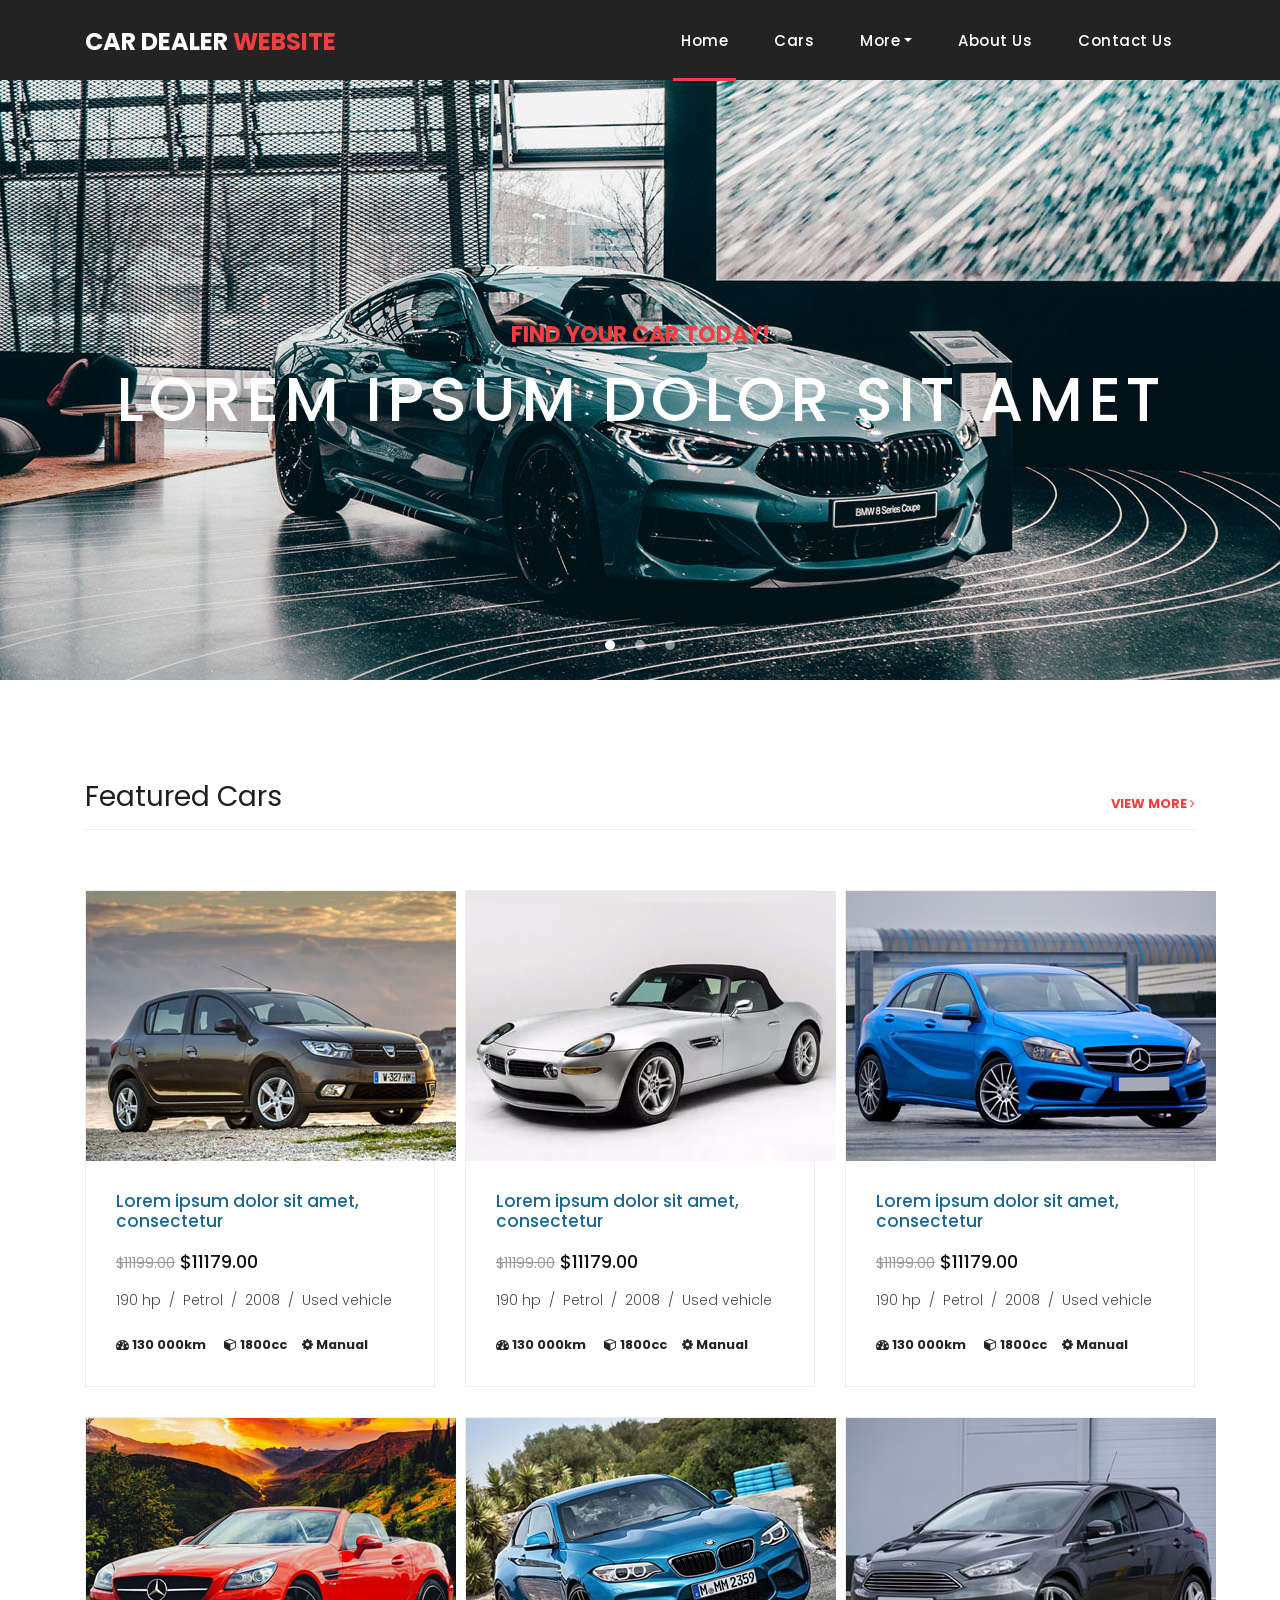
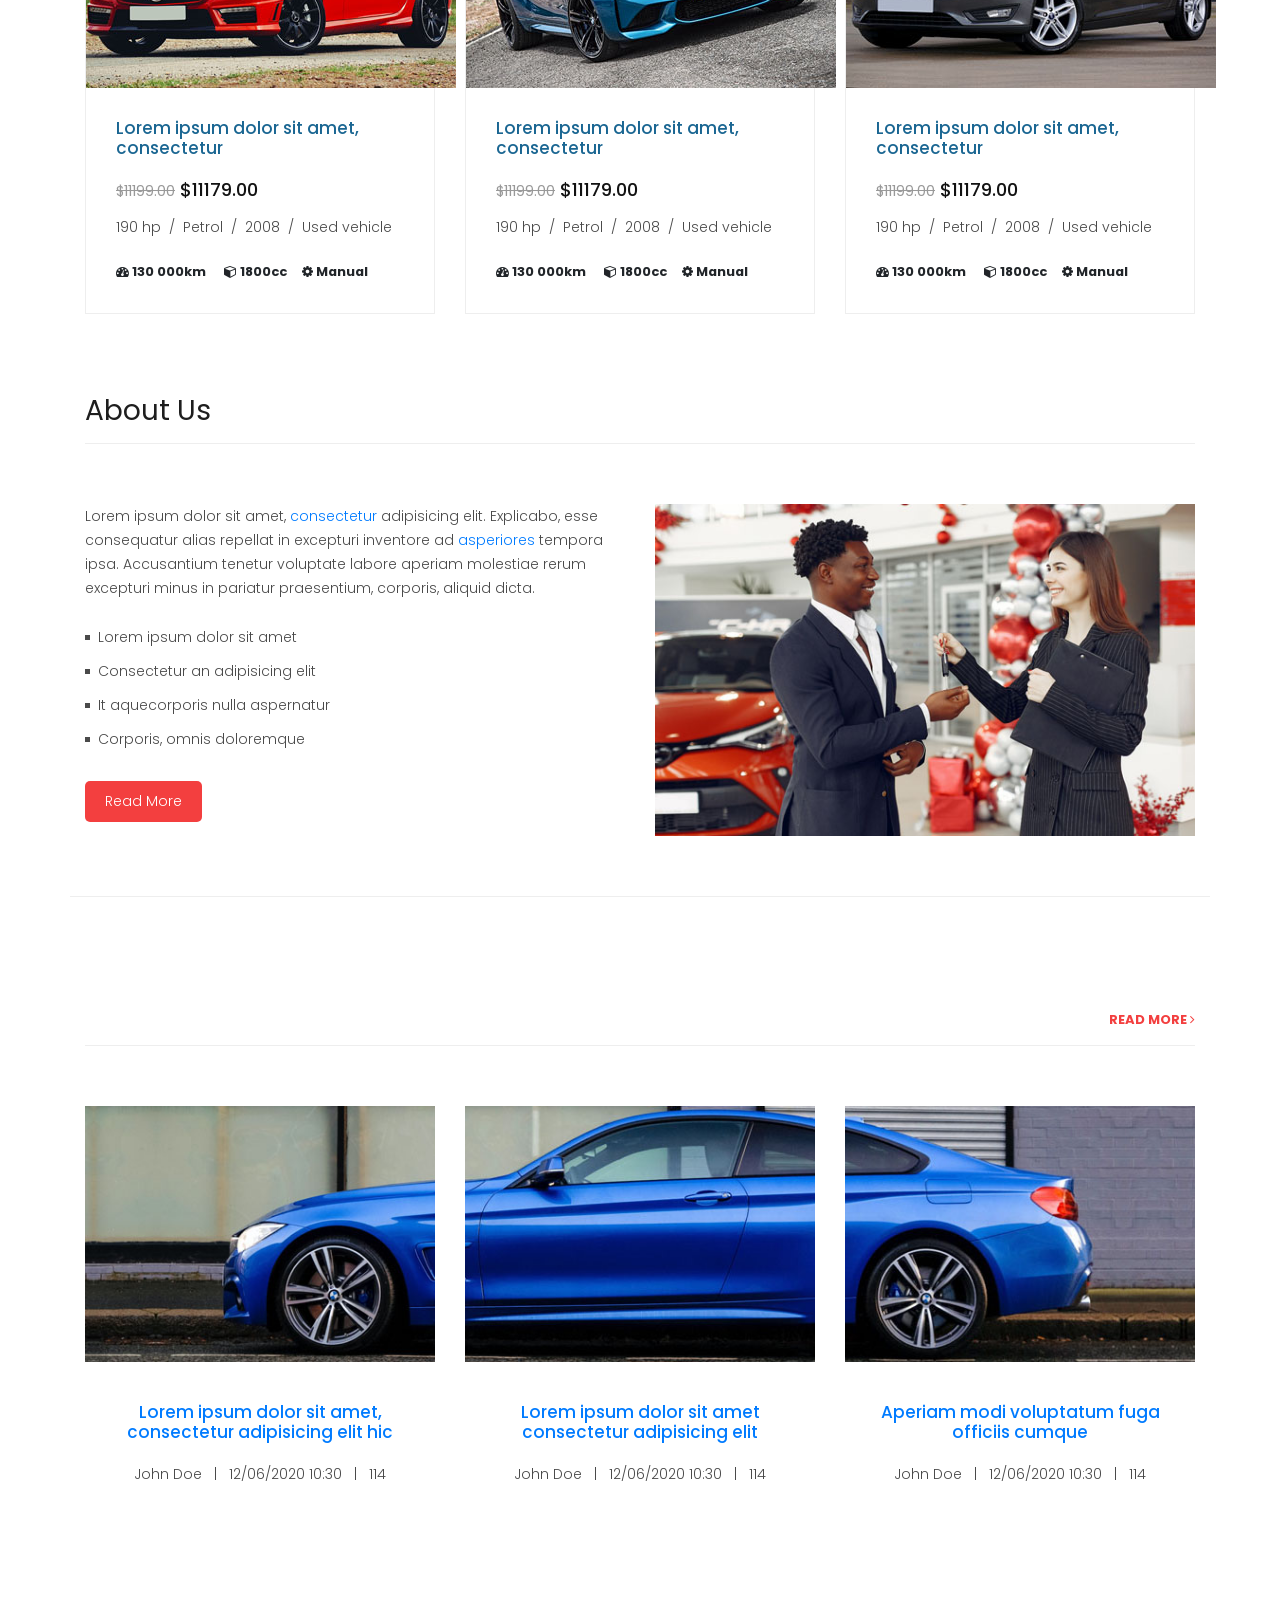
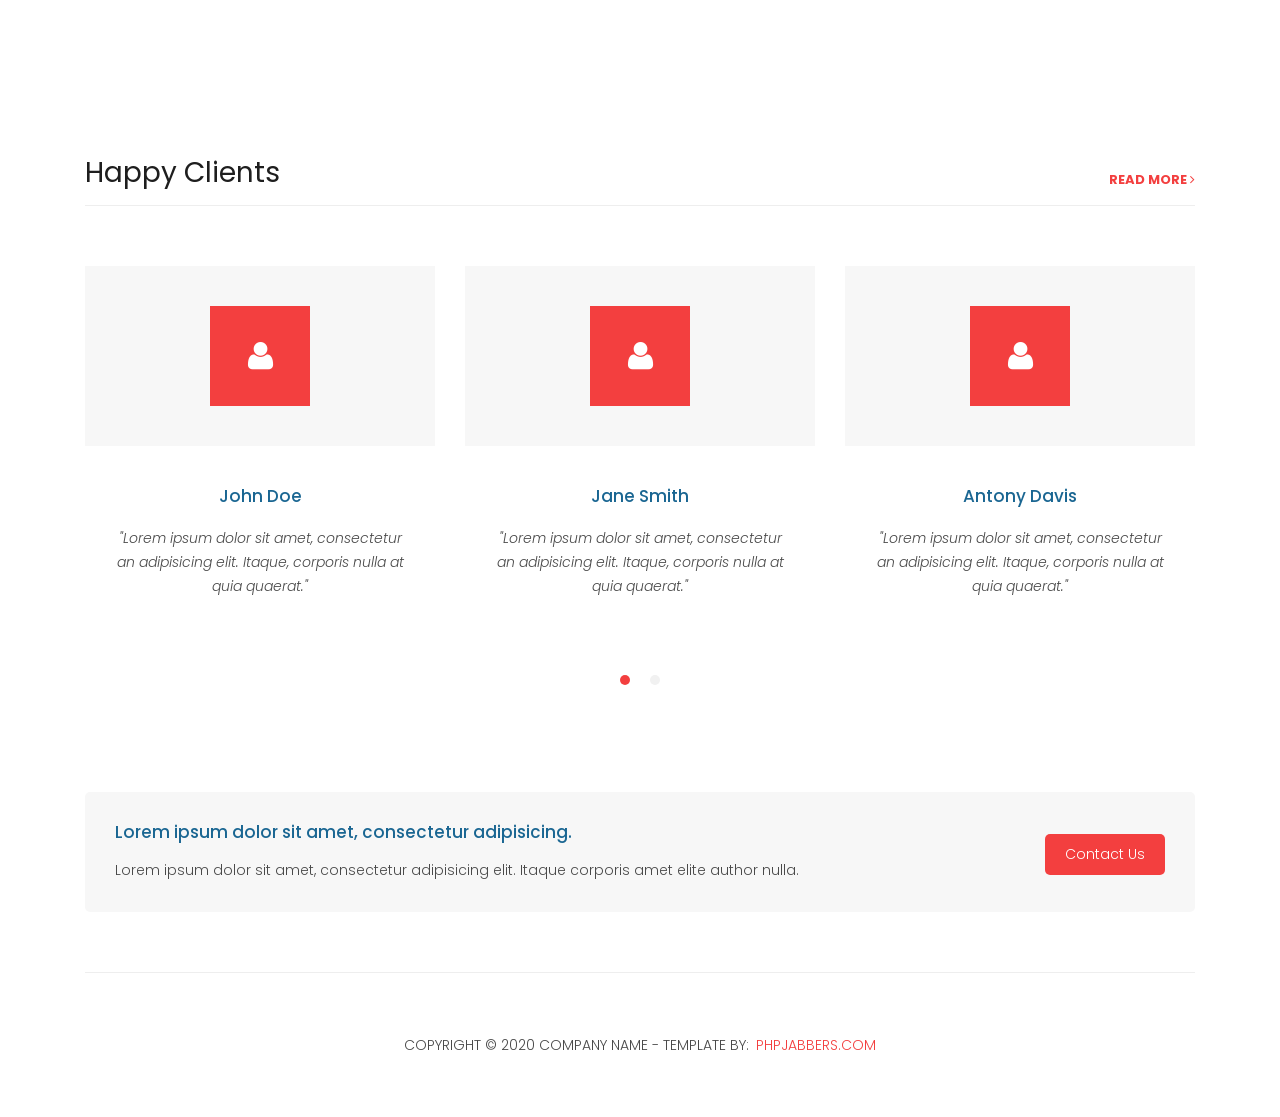
<file: car/index.html>
<!DOCTYPE html>
<html lang="en">

  <head>

    <meta charset="utf-8">
    <meta name="viewport" content="width=device-width, initial-scale=1, shrink-to-fit=no">
    <meta name="description" content="">
    <meta name="author" content="">
    <link rel="icon" href="assets/images/favicon.ico">
    <link href="https://fonts.googleapis.com/css?family=Poppins:100,200,300,400,500,600,700,800,900&display=swap" rel="stylesheet">

    <title>PHPJabbers.com | Free Car Dealer Website Template</title>

    <!-- Bootstrap core CSS -->
    <link href="vendor/bootstrap/css/bootstrap.min.css" rel="stylesheet">

    <!-- Additional CSS Files -->
    <link rel="stylesheet" href="assets/css/fontawesome.css">
    <link rel="stylesheet" href="assets/css/style.css">
    <link rel="stylesheet" href="assets/css/owl.css">

  </head>

  <body>

    <!-- ***** Preloader Start ***** -->
    <div id="preloader">
        <div class="jumper">
            <div></div>
            <div></div>
            <div></div>
        </div>
    </div>  
    <!-- ***** Preloader End ***** -->

    <!-- Header -->
    <header class="">
      <nav class="navbar navbar-expand-lg">
        <div class="container">
          <a class="navbar-brand" href="index.html"><h2>Car Dealer <em>Website</em></h2></a>
          <button class="navbar-toggler" type="button" data-toggle="collapse" data-target="#navbarResponsive" aria-controls="navbarResponsive" aria-expanded="false" aria-label="Toggle navigation">
            <span class="navbar-toggler-icon"></span>
          </button>
          <div class="collapse navbar-collapse" id="navbarResponsive">
            <ul class="navbar-nav ml-auto">
                <li class="nav-item active">
                    <a class="nav-link" href="index.html">Home
                      <span class="sr-only">(current)</span>
                    </a>
                </li> 

                <li class="nav-item"><a class="nav-link" href="cars.html">Cars</a></li>

                <li class="nav-item dropdown">
                    <a class="nav-link dropdown-toggle" data-toggle="dropdown" href="#" role="button" aria-haspopup="true" aria-expanded="false">More</a>
                    
                    <div class="dropdown-menu">
                      <a class="dropdown-item" href="blog.html">Blog</a>
                      <a class="dropdown-item" href="team.html">Team</a>
                      <a class="dropdown-item" href="testimonials.html">Testimonials</a>
                      <a class="dropdown-item" href="terms.html">Terms</a>
                    </div>
                </li>

                <li class="nav-item"><a class="nav-link" href="about-us.html">About Us</a></li>
                
                <li class="nav-item"><a class="nav-link" href="contact.html">Contact Us</a></li>
            </ul>
          </div>
        </div>
      </nav>
    </header>

    <!-- Page Content -->
    <!-- Banner Starts Here -->
    <div class="banner header-text">
      <div class="owl-banner owl-carousel">
        <div class="banner-item-01">
          <div class="text-content">
            <h4>Find your car today!</h4>
            <h2>Lorem ipsum dolor sit amet</h2>
          </div>
        </div>
        <div class="banner-item-02">
          <div class="text-content">
            <h4>Fugiat Aspernatur</h4>
            <h2>Laboriosam reprehenderit ducimus</h2>
          </div>
        </div>
        <div class="banner-item-03">
          <div class="text-content">
            <h4>Saepe Omnis</h4>
            <h2>Quaerat suscipit unde minus dicta</h2>
          </div>
        </div>
      </div>
    </div>
    <!-- Banner Ends Here -->

    <div class="latest-products">
      <div class="container">
        <div class="row">
          <div class="col-md-12">
            <div class="section-heading">
              <h2>Featured Cars</h2>
              <a href="cars.html">view more <i class="fa fa-angle-right"></i></a>
            </div>
          </div>
          <div class="col-lg-4 col-md-6">
            <div class="product-item">
              <a href="car-details.html"><img src="assets/images/product-1-370x270.jpg" alt=""></a>
              <div class="down-content">
                <a href="car-details.html"><h4>Lorem ipsum dolor sit amet, consectetur</h4></a>

                <h6><small><del> $11199.00</del></small> $11179.00</h6>

                <p>190 hp &nbsp;/&nbsp; Petrol &nbsp;/&nbsp; 2008 &nbsp;/&nbsp; Used vehicle</p>

                <small>
                  <strong title="Author"><i class="fa fa-dashboard"></i> 130 000km</strong> &nbsp;&nbsp;&nbsp;&nbsp;
                  <strong title="Author"><i class="fa fa-cube"></i> 1800cc</strong>&nbsp;&nbsp;&nbsp;&nbsp;
                  <strong title="Views"><i class="fa fa-cog"></i> Manual</strong>
                </small>
              </div>
            </div>
          </div>

          <div class="col-lg-4 col-md-6">
            <div class="product-item">
              <a href="car-details.html"><img src="assets/images/product-2-370x270.jpg" alt=""></a>
              <div class="down-content">
                <a href="car-details.html"><h4>Lorem ipsum dolor sit amet, consectetur</h4></a>

                <h6><small><del> $11199.00</del></small> $11179.00</h6>

                <p>190 hp &nbsp;/&nbsp; Petrol &nbsp;/&nbsp; 2008 &nbsp;/&nbsp; Used vehicle</p>

                <small>
                  <strong title="Author"><i class="fa fa-dashboard"></i> 130 000km</strong> &nbsp;&nbsp;&nbsp;&nbsp;
                  <strong title="Author"><i class="fa fa-cube"></i> 1800cc</strong>&nbsp;&nbsp;&nbsp;&nbsp;
                  <strong title="Views"><i class="fa fa-cog"></i> Manual</strong>
                </small>
              </div>
            </div>
          </div>

          <div class="col-lg-4 col-md-6">
            <div class="product-item">
              <a href="car-details.html"><img src="assets/images/product-3-370x270.jpg" alt=""></a>
              <div class="down-content">
                <a href="car-details.html"><h4>Lorem ipsum dolor sit amet, consectetur</h4></a>

                <h6><small><del> $11199.00</del></small> $11179.00</h6>

                <p>190 hp &nbsp;/&nbsp; Petrol &nbsp;/&nbsp; 2008 &nbsp;/&nbsp; Used vehicle</p>

                <small>
                  <strong title="Author"><i class="fa fa-dashboard"></i> 130 000km</strong> &nbsp;&nbsp;&nbsp;&nbsp;
                  <strong title="Author"><i class="fa fa-cube"></i> 1800cc</strong>&nbsp;&nbsp;&nbsp;&nbsp;
                  <strong title="Views"><i class="fa fa-cog"></i> Manual</strong>
                </small>
              </div>
            </div>
          </div>

          <div class="col-lg-4 col-md-6">
            <div class="product-item">
              <a href="car-details.html"><img src="assets/images/product-4-370x270.jpg" alt=""></a>
              <div class="down-content">
                <a href="car-details.html"><h4>Lorem ipsum dolor sit amet, consectetur</h4></a>

                <h6><small><del> $11199.00</del></small> $11179.00</h6>

                <p>190 hp &nbsp;/&nbsp; Petrol &nbsp;/&nbsp; 2008 &nbsp;/&nbsp; Used vehicle</p>

                <small>
                  <strong title="Author"><i class="fa fa-dashboard"></i> 130 000km</strong> &nbsp;&nbsp;&nbsp;&nbsp;
                  <strong title="Author"><i class="fa fa-cube"></i> 1800cc</strong>&nbsp;&nbsp;&nbsp;&nbsp;
                  <strong title="Views"><i class="fa fa-cog"></i> Manual</strong>
                </small>
              </div>
            </div>
          </div>

          <div class="col-lg-4 col-md-6">
            <div class="product-item">
              <a href="car-details.html"><img src="assets/images/product-5-370x270.jpg" alt=""></a>
              <div class="down-content">
                <a href="car-details.html"><h4>Lorem ipsum dolor sit amet, consectetur</h4></a>

                <h6><small><del> $11199.00</del></small> $11179.00</h6>

                <p>190 hp &nbsp;/&nbsp; Petrol &nbsp;/&nbsp; 2008 &nbsp;/&nbsp; Used vehicle</p>

                <small>
                  <strong title="Author"><i class="fa fa-dashboard"></i> 130 000km</strong> &nbsp;&nbsp;&nbsp;&nbsp;
                  <strong title="Author"><i class="fa fa-cube"></i> 1800cc</strong>&nbsp;&nbsp;&nbsp;&nbsp;
                  <strong title="Views"><i class="fa fa-cog"></i> Manual</strong>
                </small>
              </div>
            </div>
          </div>

          <div class="col-lg-4 col-md-6">
            <div class="product-item">
              <a href="car-details.html"><img src="assets/images/product-6-370x270.jpg" alt=""></a>
              <div class="down-content">
                <a href="car-details.html"><h4>Lorem ipsum dolor sit amet, consectetur</h4></a>

                <h6><small><del> $11199.00</del></small> $11179.00</h6>

                <p>190 hp &nbsp;/&nbsp; Petrol &nbsp;/&nbsp; 2008 &nbsp;/&nbsp; Used vehicle</p>

                <small>
                  <strong title="Author"><i class="fa fa-dashboard"></i> 130 000km</strong> &nbsp;&nbsp;&nbsp;&nbsp;
                  <strong title="Author"><i class="fa fa-cube"></i> 1800cc</strong>&nbsp;&nbsp;&nbsp;&nbsp;
                  <strong title="Views"><i class="fa fa-cog"></i> Manual</strong>
                </small>
              </div>
            </div>
          </div>
        </div>
      </div>
    </div>

    <div class="best-features">
      <div class="container">
        <div class="row">
          <div class="col-md-12">
            <div class="section-heading">
              <h2>About Us</h2>
            </div>
          </div>
          <div class="col-md-6">
            <div class="left-content">
              <p>Lorem ipsum dolor sit amet, <a href="#">consectetur</a> adipisicing elit. Explicabo, esse consequatur alias repellat in excepturi inventore ad <a href="#">asperiores</a> tempora ipsa. Accusantium tenetur voluptate labore aperiam molestiae rerum excepturi minus in pariatur praesentium, corporis, aliquid dicta.</p>
              <ul class="featured-list">
                <li><a href="#">Lorem ipsum dolor sit amet</a></li>
                <li><a href="#">Consectetur an adipisicing elit</a></li>
                <li><a href="#">It aquecorporis nulla aspernatur</a></li>
                <li><a href="#">Corporis, omnis doloremque</a></li>
              </ul>
              <a href="about-us.html" class="filled-button">Read More</a>
            </div>
          </div>
          <div class="col-md-6">
            <div class="right-image">
              <img src="assets/images/about-1-570x350.jpg" alt="">
            </div>
          </div>
        </div>
      </div>
    </div>

    <div class="services" style="background-image: url(assets/images/other-image-fullscren-1-1920x900.jpg);" >
      <div class="container">
        <div class="row">
          <div class="col-md-12">
            <div class="section-heading">
              <h2>Latest blog posts</h2>

              <a href="blog.html">read more <i class="fa fa-angle-right"></i></a>
            </div>
          </div>

          <div class="col-lg-4 col-md-6">
            <div class="service-item">
              <a href="#" class="services-item-image"><img src="assets/images/blog-1-370x270.jpg" class="img-fluid" alt=""></a>

              <div class="down-content">
                <h4><a href="#">Lorem ipsum dolor sit amet, consectetur adipisicing elit hic</a></h4>

                <p style="margin: 0;"> John Doe &nbsp;&nbsp;|&nbsp;&nbsp; 12/06/2020 10:30 &nbsp;&nbsp;|&nbsp;&nbsp; 114</p>
              </div>
            </div>
          </div>
          <div class="col-lg-4 col-md-6">
            <div class="service-item">
              <a href="#" class="services-item-image"><img src="assets/images/blog-2-370x270.jpg" class="img-fluid" alt=""></a>

              <div class="down-content">
                <h4><a href="#">Lorem ipsum dolor sit amet consectetur adipisicing elit</a></h4>

                <p style="margin: 0;"> John Doe &nbsp;&nbsp;|&nbsp;&nbsp; 12/06/2020 10:30 &nbsp;&nbsp;|&nbsp;&nbsp; 114</p>
              </div>
            </div>
          </div>
          <div class="col-lg-4 col-md-6">
            <div class="service-item">
              <a href="#" class="services-item-image"><img src="assets/images/blog-3-370x270.jpg" class="img-fluid" alt=""></a>

              <div class="down-content">
                <h4><a href="#">Aperiam modi voluptatum fuga officiis cumque</a></h4>

                <p style="margin: 0;"> John Doe &nbsp;&nbsp;|&nbsp;&nbsp; 12/06/2020 10:30 &nbsp;&nbsp;|&nbsp;&nbsp; 114</p>
              </div>
            </div>
          </div>
        </div>
      </div>
    </div>

    <div class="happy-clients">
      <div class="container">
        <div class="row">
          <div class="col-md-12">
            <div class="section-heading">
              <h2>Happy Clients</h2>

              <a href="testimonials.html">read more <i class="fa fa-angle-right"></i></a>
            </div>
          </div>
          <div class="col-md-12">
            <div class="owl-clients owl-carousel text-center">
              <div class="service-item">
                <div class="icon">
                  <i class="fa fa-user"></i>
                </div>
                <div class="down-content">
                  <h4>John Doe</h4>
                  <p class="n-m"><em>"Lorem ipsum dolor sit amet, consectetur an adipisicing elit. Itaque, corporis nulla at quia quaerat."</em></p>
                </div>
              </div>
              
              <div class="service-item">
                <div class="icon">
                  <i class="fa fa-user"></i>
                </div>
                <div class="down-content">
                  <h4>Jane Smith</h4>
                  <p class="n-m"><em>"Lorem ipsum dolor sit amet, consectetur an adipisicing elit. Itaque, corporis nulla at quia quaerat."</em></p>
                </div>
              </div>
              
              <div class="service-item">
                <div class="icon">
                  <i class="fa fa-user"></i>
                </div>
                <div class="down-content">
                  <h4>Antony Davis</h4>
                  <p class="n-m"><em>"Lorem ipsum dolor sit amet, consectetur an adipisicing elit. Itaque, corporis nulla at quia quaerat."</em></p>
                </div>
              </div>
              
              <div class="service-item">
                <div class="icon">
                  <i class="fa fa-user"></i>
                </div>
                <div class="down-content">
                  <h4>John Doe</h4>
                  <p class="n-m"><em>"Lorem ipsum dolor sit amet, consectetur an adipisicing elit. Itaque, corporis nulla at quia quaerat."</em></p>
                </div>
              </div>
              
              <div class="service-item">
                <div class="icon">
                  <i class="fa fa-user"></i>
                </div>
                <div class="down-content">
                  <h4>Jane Smith</h4>
                  <p class="n-m"><em>"Lorem ipsum dolor sit amet, consectetur an adipisicing elit. Itaque, corporis nulla at quia quaerat."</em></p>
                </div>
              </div>
              
              <div class="service-item">
                <div class="icon">
                  <i class="fa fa-user"></i>
                </div>
                <div class="down-content">
                  <h4>Antony Davis</h4>
                  <p class="n-m"><em>"Lorem ipsum dolor sit amet, consectetur an adipisicing elit. Itaque, corporis nulla at quia quaerat."</em></p>
                </div>
              </div>
            </div>
          </div>
        </div>
      </div>
    </div>


    <div class="call-to-action">
      <div class="container">
        <div class="row">
          <div class="col-md-12">
            <div class="inner-content">
              <div class="row">
                <div class="col-md-8">
                  <h4>Lorem ipsum dolor sit amet, consectetur adipisicing.</h4>
                  <p>Lorem ipsum dolor sit amet, consectetur adipisicing elit. Itaque corporis amet elite author nulla.</p>
                </div>
                <div class="col-lg-4 col-md-6 text-right">
                  <a href="contact.html" class="filled-button">Contact Us</a>
                </div>
              </div>
            </div>
          </div>
        </div>
      </div>
    </div>

    
    <footer>
      <div class="container">
        <div class="row">
          <div class="col-md-12">
            <div class="inner-content">
              <p>Copyright © 2020 Company Name - Template by: <a href="https://www.phpjabbers.com/">PHPJabbers.com</a></p>
            </div>
          </div>
        </div>
      </div>
    </footer>


    <!-- Bootstrap core JavaScript -->
    <script src="vendor/jquery/jquery.min.js"></script>
    <script src="vendor/bootstrap/js/bootstrap.bundle.min.js"></script>


    <!-- Additional Scripts -->
    <script src="assets/js/custom.js"></script>
    <script src="assets/js/owl.js"></script>
  </body>
</html>
</file>
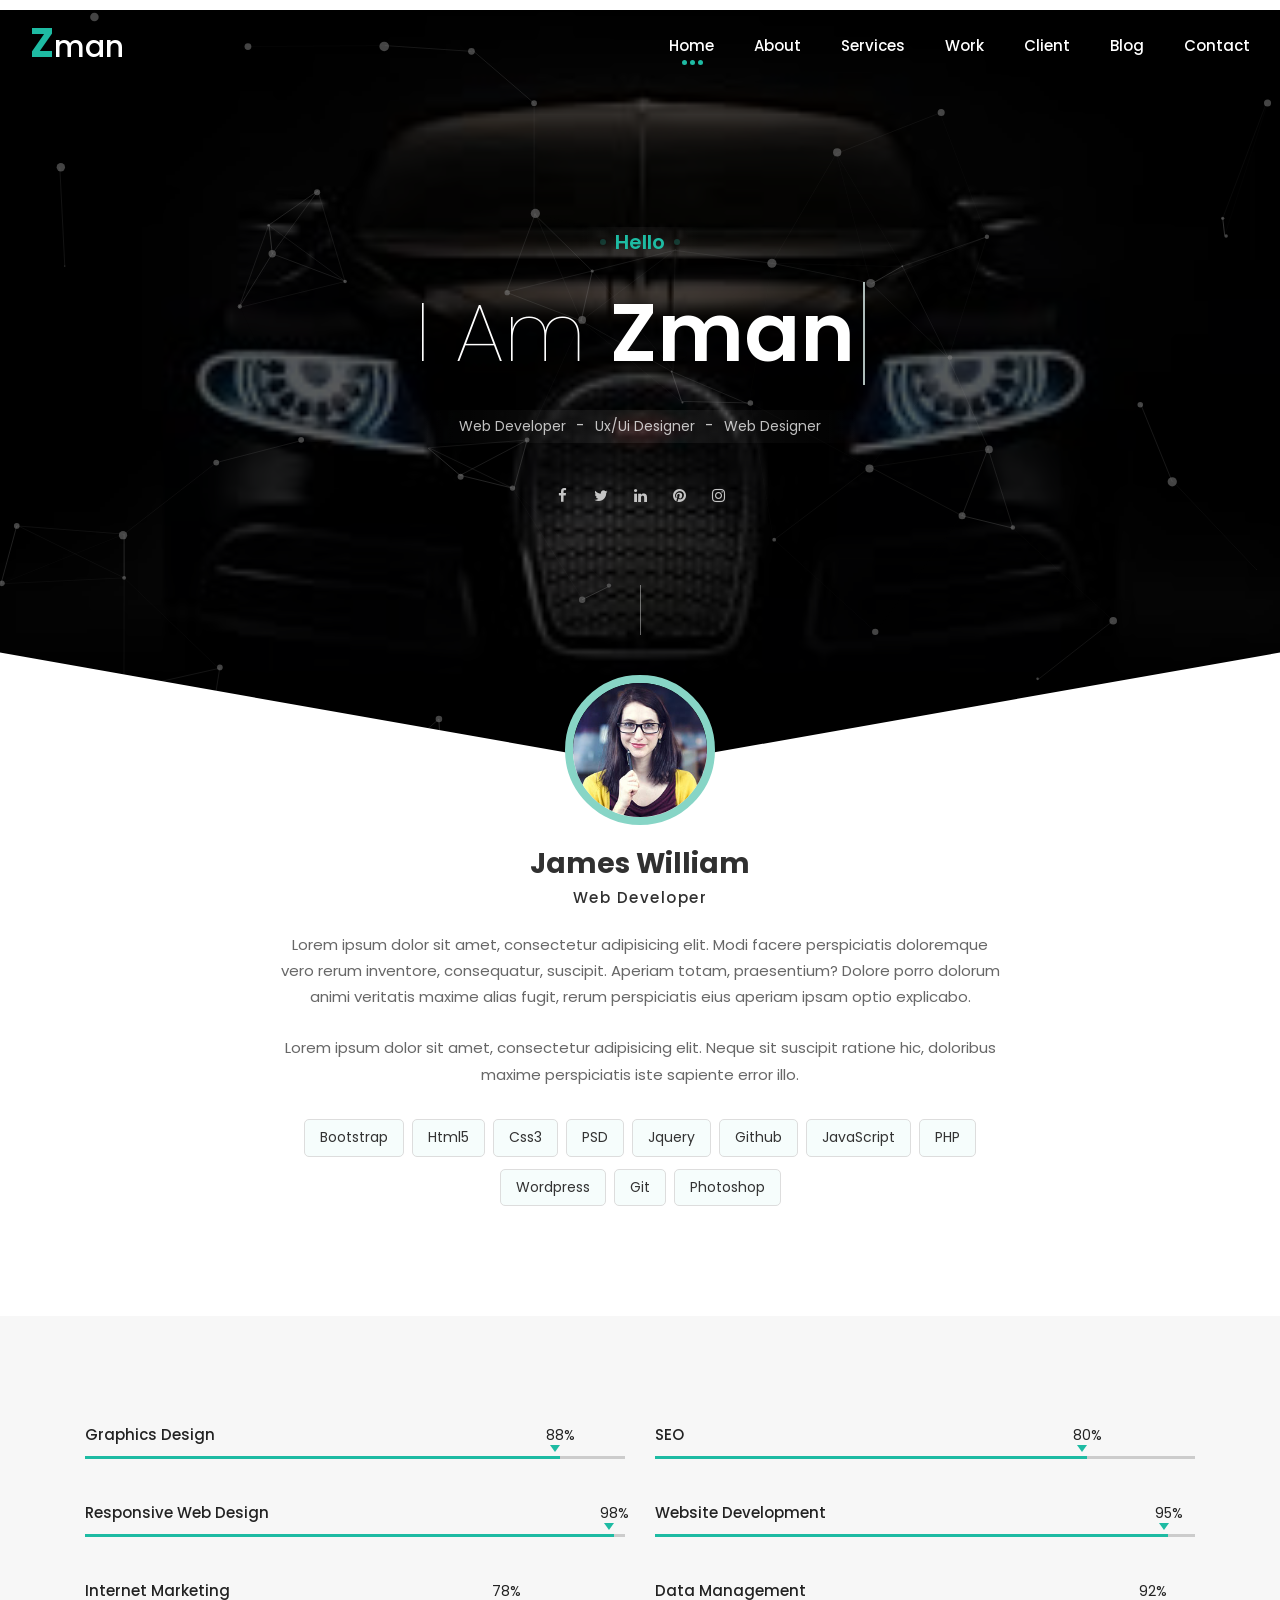
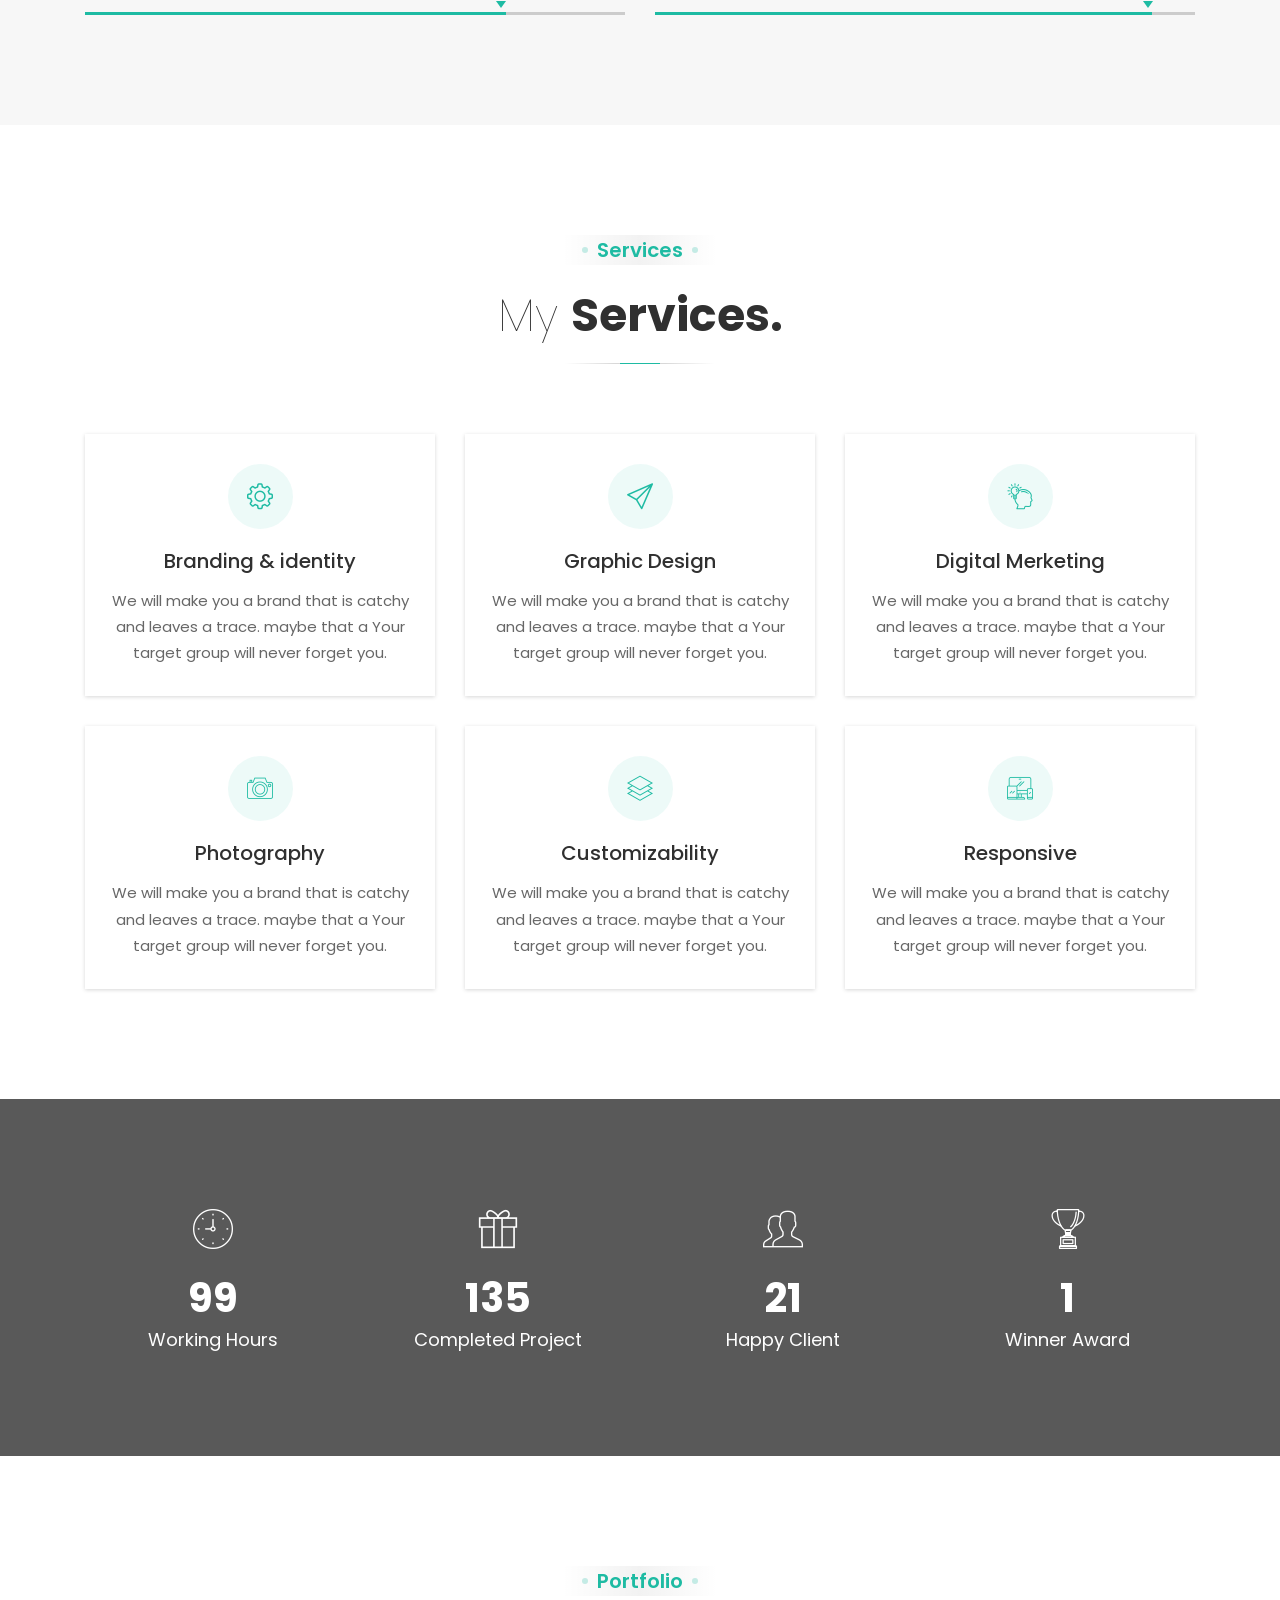
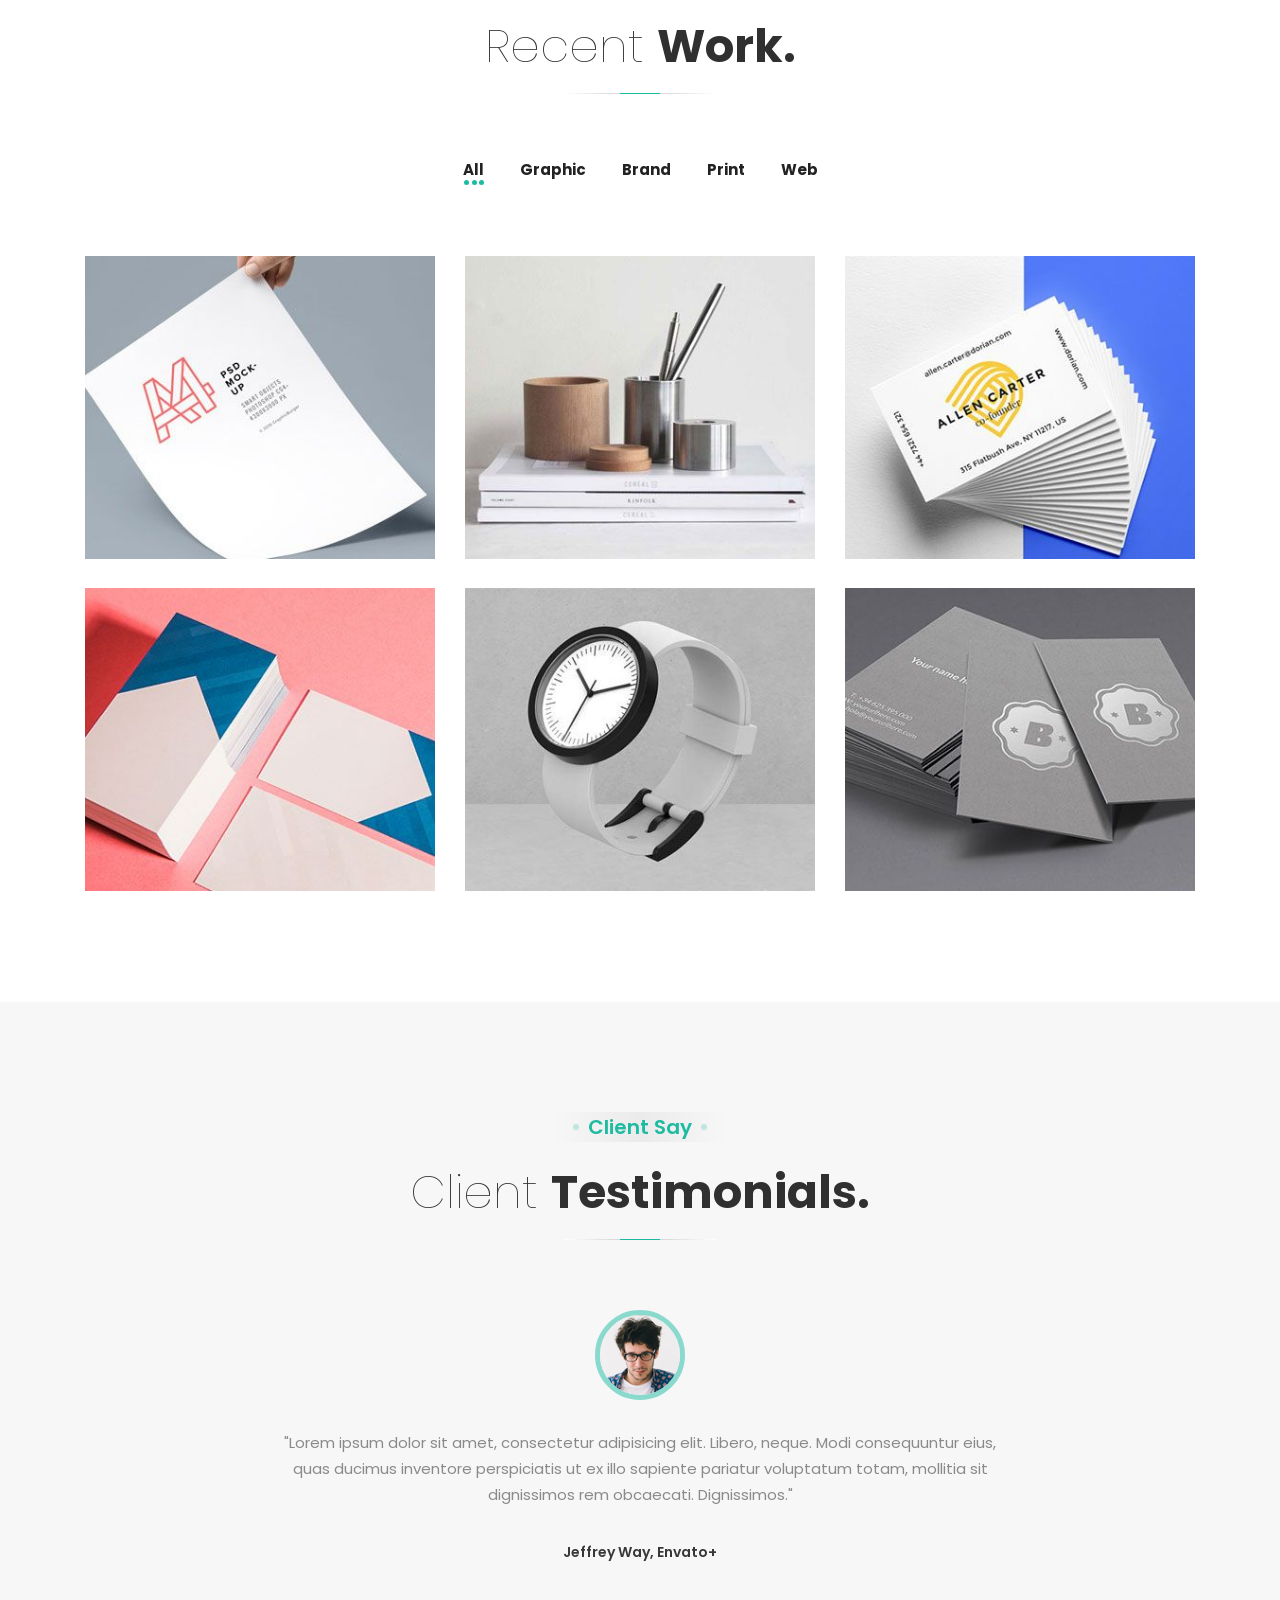
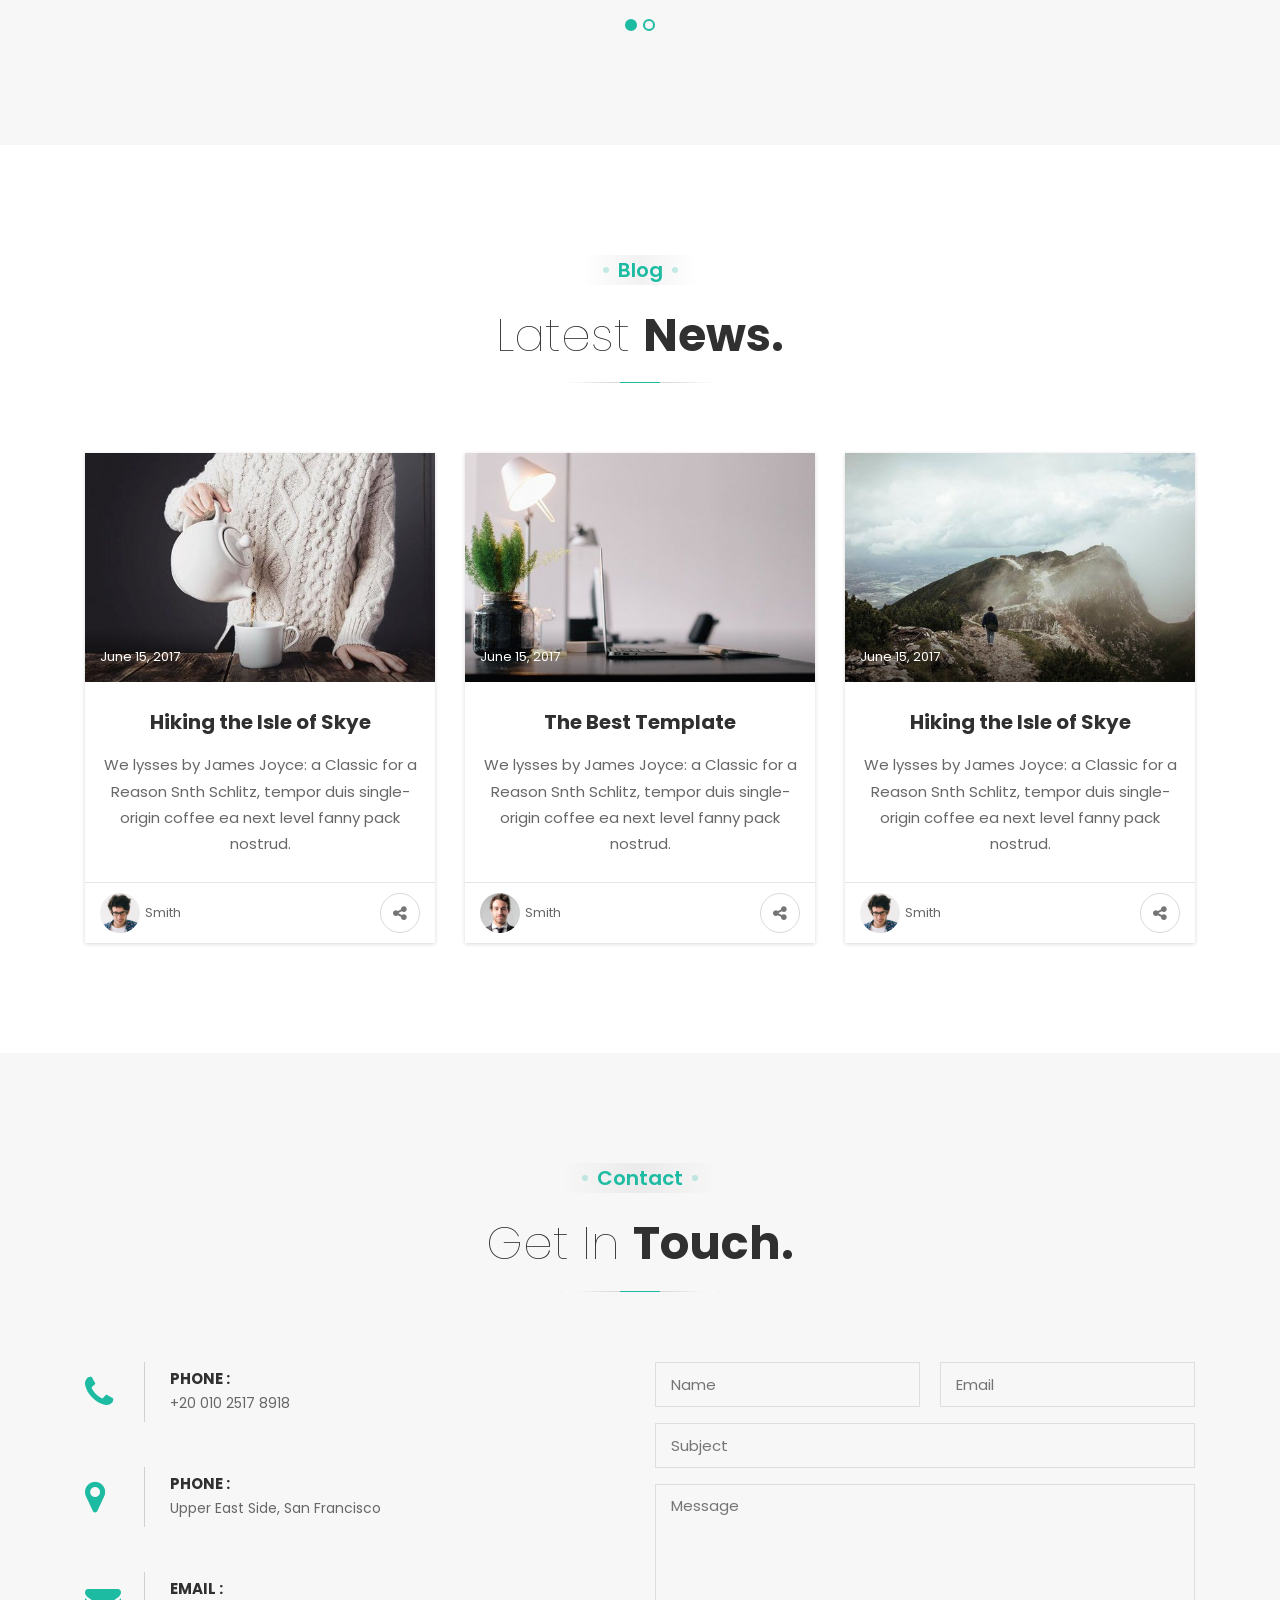
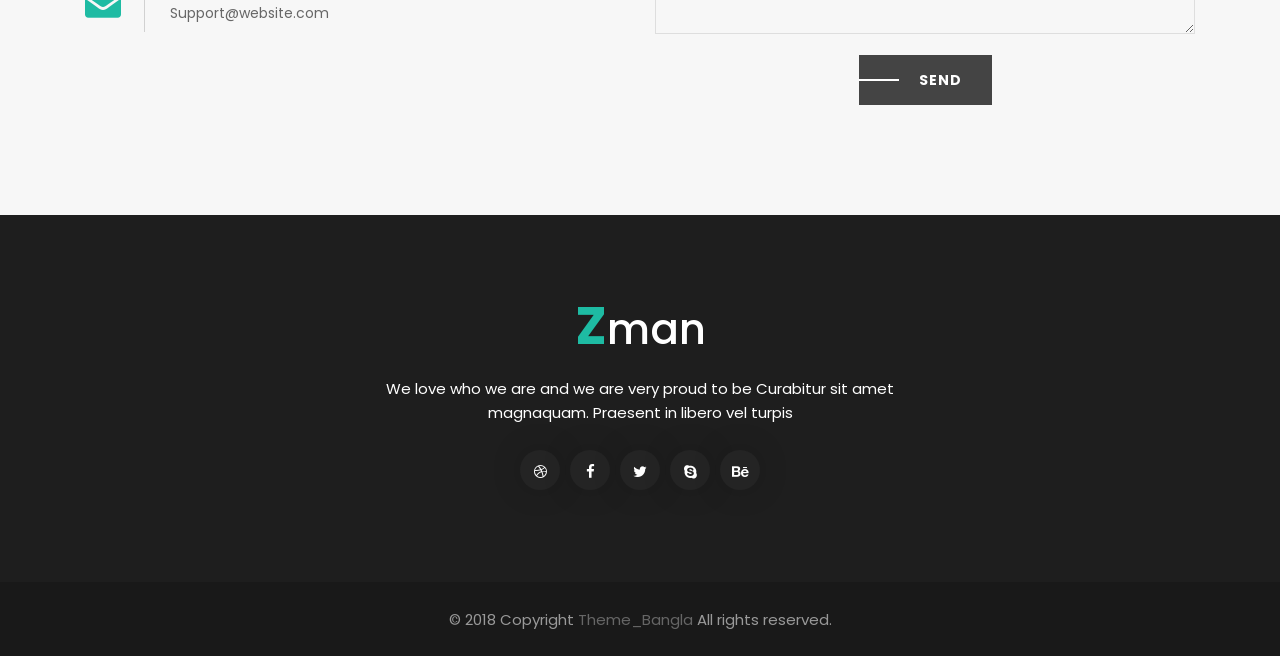
<file: zman/index.html>
<!doctype html><html class="no-js" lang="zxx" dir="ltr"><head> <meta charset="utf-8"> <meta http-equiv="x-ua-compatible" content="ie=edge"> <meta name="viewport" content="width=device-width, initial-scale=1"> <title>Zman - Personal Portfolio Template</title> <link rel="stylesheet" href="css/font-awesome.min.css"> <link rel="stylesheet" href="css/flaticon.css"> <link rel="shortcut icon" href="images/favicon.ico"> <link rel="stylesheet" href="css/plugins.css"> <link rel="stylesheet" href="style.css"> <script src="js/vendor/modernizr-2.8.3.min.js"></script></head><body data-spy="scroll" data-target=".navigation_area"><!--[if lt IE 8]> <p class="browserupgrade">You are using an <strong>outdated</strong> browser. Please <a href="http://browsehappy.com/">upgrade your browser</a> to improve your experience.</p><![endif]--> <div id="preloader"> <div class="loader_line"></div></div><!--~~~~~~~~~~~~~~~~~~~~~~~~~~~~~~~~~~~~~~~ Site Header ~~~~~~~~~~~~~~~~~~~~~~~~~~~~~~~~~~~~~~~--> <header id="header" class="site_header"> <div class="site_navigation"> <div class="container-fluid"> <div class="row"> <div class="col-12"> <nav class="navbar navbar-expand-lg navigation_area"> <a class="navbar-brand site_logo" href="index.html"> <span>Z</span>man </a> <button class="navbar-toggler" type="button" data-toggle="collapse" data-target="#navbarNav" aria-controls="navbarNav" aria-expanded="false" aria-label="Toggle navigation"> <span class="navbar-toggler-icon"></span> </button> <div class="collapse navbar-collapse mainmenu_area" id="navbarNav"> <ul class="navbar-nav mainmenu"> <li class="nav-item"> <a class="nav-link smoot_scroll dots_effect active" href="#home" data-scroll-nav="0">Home <span class="dot_effect dot_hover"></span></a> </li><li class="nav-item"> <a class="nav-link smoot_scroll dots_effect" href="#about" data-scroll-nav="1">About <span class="dot_effect dot_hover"></span></a> </li><li class="nav-item"> <a class="nav-link smoot_scroll dots_effect" href="#services" data-scroll-nav="2">services <span class="dot_effect dot_hover"></span></a> </li><li class="nav-item"> <a class="nav-link smoot_scroll dots_effect" href="#work" data-scroll-nav="3">Work <span class="dot_effect dot_hover"></span></a> </li><li class="nav-item"> <a class="nav-link smoot_scroll dots_effect" href="#client" data-scroll-nav="4">client <span class="dot_effect dot_hover"></span></a> </li><li class="nav-item"> <a class="nav-link smoot_scroll dots_effect" href="#blog" data-scroll-nav="5">blog <span class="dot_effect dot_hover"></span></a> </li><li class="nav-item"> <a class="nav-link smoot_scroll dots_effect" href="#contact" data-scroll-nav="6">contact <span class="dot_effect dot_hover"></span></a> </li></ul> </div></nav> </div></div></div></div></header> <div id="sticky_header"></div><!--~~~~~~~~~~~~~~~~~~~~~~~~~~~~~~~~~~~~~~~ Site Wrapper ~~~~~~~~~~~~~~~~~~~~~~~~~~~~~~~~~~~~~~~--> <div class="site_wrapper bg_white"> <section id="home" class="section_scroll welcome_area" data-scroll-index="0"> <div class="bg_overlay bg_image page_cover" style="background-image:url('images/bg/2.jpg')"></div><div id="particles-js"></div><div class="home_wrapper_info"> <div class="container"> <div class="row justify-content-center"> <div class="col-lg-12"> <div class="home_text_block text-center"> <h3><span>Hello</span></h3> <h1 class="cd-headline clip"> <span>I am</span> <span class="cd-words-wrapper"> <b class="is-visible">Zman</b> <b>Developer</b> <b>Designer</b> </span> </h1> <ul class="expart_list"> <li>Web developer</li><li>Ux/Ui Designer</li><li>Web designer</li></ul> <ul class="header_social_share"> <li><a href="#"><i class="fa fa-facebook"></i></a></li><li><a href="#"><i class="fa fa-twitter"></i></a></li><li><a href="#"><i class="fa fa-linkedin"></i></a></li><li><a href="#"><i class="fa fa-pinterest"></i></a></li><li><a href="#"><i class="fa fa-instagram"></i></a></li></ul> </div></div></div></div></div><div class="scroll_indicator_wrapper"> <a href="#about" class="scroll_indicator scroll_down" data-scroll-goto="1"></a> </div></section> <section id="about" class="section_scroll" data-scroll-index="1"> <div class="about_area pb-110"> <div class="container"> <div class="row justify-content-center"> <div class="col-lg-8"> <div class="about_content text-center"> <div class="info"> <img src="images/about.jpg" alt="about"> <h3>James William</h3> <h5>Web Developer</h5> </div><p>Lorem ipsum dolor sit amet, consectetur adipisicing elit. Modi facere perspiciatis doloremque vero rerum inventore, consequatur, suscipit. Aperiam totam, praesentium? Dolore porro dolorum animi veritatis maxime alias fugit, rerum perspiciatis eius aperiam ipsam optio explicabo.</p><p>Lorem ipsum dolor sit amet, consectetur adipisicing elit. Neque sit suscipit ratione hic, doloribus maxime perspiciatis iste sapiente error illo.</p><ul class="tag_list"> <li>bootstrap</li><li>html5</li><li>css3</li><li>PSD</li><li>jquery</li><li>github</li><li>javaScript</li><li>PHP</li><li>wordpress</li><li>git</li><li>Photoshop</li></ul> </div></div></div></div></div><div class="skill_area ptb-110 bg_gray"> <div class="container"> <div class="row"> <div class="col-lg-12"> <div class="skill_list"> <div class="single_skill"> <h3>Graphics design</h3> <div class="progress_bar"> <span data-percent="88"><strong>88%</strong></span> </div></div><div class="single_skill"> <h3>SEO</h3> <div class="progress_bar"> <span data-percent="80"><strong>80%</strong></span> </div></div><div class="single_skill"> <h3>responsive web design</h3> <div class="progress_bar"> <span data-percent="98"><strong>98%</strong></span> </div></div><div class="single_skill"> <h3>website development</h3> <div class="progress_bar"> <span data-percent="95"><strong>95%</strong></span> </div></div><div class="single_skill"> <h3>internet marketing</h3> <div class="progress_bar"> <span data-percent="78"><strong>78%</strong></span> </div></div><div class="single_skill"> <h3>data management</h3> <div class="progress_bar"> <span data-percent="92"><strong>92%</strong></span> </div></div></div></div></div></div></div></section> <section id="services" class="services_area section_scroll ptb-110" data-scroll-index="2"> <div class="container"> <div class="row"> <div class="col-12"> <div class="section_title text-center"> <h3><span>services</span></h3> <h2 class="title">My <span>Services.</span></h2> </div></div></div><div class="row justify-content-center"> <div class="col-lg-4 col-md-6"> <div class="single_service"> <div class="icon"> <i class="flaticon-settings"></i> </div><div class="info"> <h2>Branding &amp; identity</h2> <p>We will make you a brand that is catchy and leaves a trace. maybe that a Your target group will never forget you.</p></div></div></div><div class="col-lg-4 col-md-6"> <div class="single_service"> <div class="icon"> <i class="flaticon-paper-plane"></i> </div><div class="info"> <h2>Graphic Design</h2> <p>We will make you a brand that is catchy and leaves a trace. maybe that a Your target group will never forget you.</p></div></div></div><div class="col-lg-4 col-md-6"> <div class="single_service"> <div class="icon"> <i class="flaticon-idea"></i> </div><div class="info"> <h2>Digital Merketing</h2> <p>We will make you a brand that is catchy and leaves a trace. maybe that a Your target group will never forget you.</p></div></div></div><div class="col-lg-4 col-md-6"> <div class="single_service"> <div class="icon"> <i class="flaticon-photo-camera"></i> </div><div class="info"> <h2>Photography</h2> <p>We will make you a brand that is catchy and leaves a trace. maybe that a Your target group will never forget you.</p></div></div></div><div class="col-lg-4 col-md-6"> <div class="single_service"> <div class="icon"> <i class="flaticon-layers"></i> </div><div class="info"> <h2>Customizability</h2> <p>We will make you a brand that is catchy and leaves a trace. maybe that a Your target group will never forget you.</p></div></div></div><div class="col-lg-4 col-md-6"> <div class="single_service"> <div class="icon"> <i class="flaticon-responsive"></i> </div><div class="info"> <h2>Responsive</h2> <p>We will make you a brand that is catchy and leaves a trace. maybe that a Your target group will never forget you.</p></div></div></div></div></div></section> <section class="fanfact_area ptb-100 funfact_bg bg_image bg_overlay" style="background-image:url('images/bg/1.jpg')">
     <div class="container"> <div class="row"> <div class="col-lg-3 col-md-6 col-sm-6"> <div class="single-fanfact"> <span class="flaticon-clock"></span> <h3 class="counter">985</h3> <p>working hours</p></div></div><div class="col-lg-3 col-md-6 col-sm-6"> <div class="single-fanfact"> <span class="flaticon-gift"></span> <h3 class="counter">1287</h3> <p>completed project</p></div></div><div class="col-lg-3 col-md-6 col-sm-6"> <div class="single-fanfact"> <span class="flaticon-users"></span> <h3 class="counter">205</h3> <p>Happy client</p></div></div><div class="col-lg-3 col-md-6 col-sm-6"> <div class="single-fanfact"> <span class="flaticon-trophy"></span> <h3 class="counter">12</h3> <p>winner award</p></div></div></div></div></section> <section id="work" class="work_area section_scroll ptb-110" data-scroll-index="3"> <div class="container"> <div class="row"> <div class="col-12"> <div class="section_title text-center"> <h3><span>portfolio</span></h3> <h2 class="title">Recent <span>Work.</span></h2> </div></div></div><div class="row"> <div class="col-12"> <ul class="recent_work_nav"> <li> <a href="#" data-filter="*" class="dots_effect filter active">all<span class="dot_effect dot_hover"></span> </a> </li><li> <a href="#" data-filter=".graphic" class="dots_effect filter">Graphic<span class="dot_effect dot_hover"></span></a> </li><li> <a href="#" data-filter=".brand" class="dots_effect filter">Brand<span class="dot_effect dot_hover"></span></a> </li><li> <a href="#" data-filter=".print" class="dots_effect filter">print<span class="dot_effect dot_hover"></span></a> </li><li> <a href="#" data-filter=".web" class="dots_effect filter"> web<span class="dot_effect dot_hover"></span></a> </li></ul> </div></div><div id="masonry" class="row justify-content-center portfolio_items_list"> <div class="col-lg-4 col-md-6 brand grid print"> <a href="images/portfolio/1.jpg" class="work_item"><div class="work_thumb"><img src="images/portfolio/1.jpg" alt="project1" class="img-responsive"></div><div class="work_hover_mask"><div class="mask_container text-center"> <h3>web design</h3> <p>Work description here</p></div><span class="fa fa-picture-o"></span></div></a> </div><div class="col-lg-4 col-md-6 grid web"> <a href="images/portfolio/2.jpg" class="work_item"><div class="work_thumb"><img src="images/portfolio/2.jpg" alt="project1" class="img-responsive"></div><div class="work_hover_mask"><div class="mask_container text-center"> <h3>web design</h3> <p>Work description here</p></div><span class="fa fa-picture-o"></span></div></a> </div><div class="col-lg-4 col-md-6 grid graphic"> <a href="images/portfolio/5.jpg" class="work_item"><div class="work_thumb"><img src="images/portfolio/5.jpg" alt="project1" class="img-responsive"></div><div class="work_hover_mask"><div class="mask_container text-center"> <h3>web design</h3> <p>Work description here</p></div><span class="fa fa-picture-o"></span></div></a> </div><div class="col-lg-4 col-md-6 grid brand print"> <a href="images/portfolio/4.jpg" class="work_item"><div class="work_thumb"><img src="images/portfolio/4.jpg" alt="project1" class="img-responsive"></div><div class="work_hover_mask"><div class="mask_container text-center"> <h3>web design</h3> <p>Work description here</p></div><span class="fa fa-picture-o"></span></div></a> </div><div class="col-lg-4 col-md-6 grid graphic"> <a href="images/portfolio/3.jpg" class="work_item"><div class="work_thumb"><img src="images/portfolio/3.jpg" alt="project1" class="img-responsive"></div><div class="work_hover_mask"><div class="mask_container text-center"> <h3>web design</h3> <p>Work description here</p></div><span class="fa fa-picture-o"></span></div></a> </div><div class="col-lg-4 col-md-6 grid brand web"> <a href="images/portfolio/6.jpg" class="work_item"><div class="work_thumb"><img src="images/portfolio/6.jpg" alt="project1" class="img-responsive"></div><div class="work_hover_mask"><div class="mask_container text-center"> <h3>web design</h3> <p>Work description here</p></div><span class="fa fa-picture-o"></span></div></a> </div></div></div></section> <section id="client" class="testimonial_area section_scroll bg_gray ptb-110" data-scroll-index="4"> <div class="container"> <div class="row"> <div class="col-lg-12"> <div class="section_title text-center"> <h3><span>client say</span></h3> <h2 class="title">Client <span>Testimonials.</span></h2> </div></div></div><div class="row justify-content-center"> <div class="col-lg-8"> <div class="testimonial_carousel owl-carousel"> <div class="single_testimonial text-center"> <img src="images/testimonial/01.png" alt="thumb"> <div class="info"> <p>"Lorem ipsum dolor sit amet, consectetur adipisicing elit. Libero, neque. Modi consequuntur eius, quas ducimus inventore perspiciatis ut ex illo sapiente pariatur voluptatum totam, mollitia sit dignissimos rem obcaecati. Dignissimos."</p><h5> <span class="recomenders-name">Jeffrey Way,</span> <span class="recomenders-role">envato+</span> </h5> </div></div><div class="single_testimonial text-center"> <img src="images/testimonial/02.png" alt="thumb"> <div class="info"> <p>"Lorem ipsum dolor sit amet, consectetur adipisicing elit. Libero, neque. Modi consequuntur eius, quas ducimus inventore perspiciatis ut ex illo sapiente pariatur voluptatum totam, mollitia sit dignissimos rem obcaecati. Dignissimos."</p><h5> <span class="recomenders-name">Jeffrey Way,</span> <span class="recomenders-role">envato+</span> </h5> </div></div></div></div></div></div></section> <section id="blog" class="section_scroll blog_area ptb-110" data-scroll-index="5"> <div class="container"> <div class="row"> <div class="col-lg-12"> <div class="section_title text-center"> <h3><span>Blog</span></h3> <h2 class="title">Latest <span>News.</span></h2> </div></div></div><div class="row justify-content-center"> <div class="col-lg-4 col-md-6"> <article class="entry_post text-center"> <figure class="post_thumb"> <a href="#"> <img class="img-responsive" src="images/post/1.jpg" alt="img"> </a> <span class="entry_date">june 15, 2017</span> </figure> <h2 class="entry_title"> <a href="#">Hiking the Isle of Skye</a> </h2> <div class="entry_content"> <p>We lysses by James Joyce: a Classic for a Reason Snth Schlitz, tempor duis single-origin coffee ea next level fanny pack nostrud.</p></div><footer class="entry_footer clearfix"> <div class="entry_meta"> <span class="entry_user"><img class="img-responsive" src="images/testimonial/01.png" alt="img"><a href="#">Smith</a></span> </div><div class="social_share_area"> <div class="share_btn"> <i class="fa fa-share-alt"></i> <div class="social_share"> <a href="#"><i class="fa fa-facebook"></i></a> <a href="#"><i class="fa fa-twitter"></i></a> <a href="#"><i class="fa fa-google-plus"></i></a> </div></div></div></footer> </article> </div><div class="col-lg-4 col-md-6"> <article class="entry_post text-center"> <figure class="post_thumb"> <a href="#"> <img class="img-responsive" src="images/post/2.jpg" alt="img"> </a> <span class="entry_date">june 15, 2017</span> </figure> <h2 class="entry_title"> <a href="#">The Best Template</a> </h2> <div class="entry_content"> <p>We lysses by James Joyce: a Classic for a Reason Snth Schlitz, tempor duis single-origin coffee ea next level fanny pack nostrud.</p></div><footer class="entry_footer clearfix"> <div class="entry_meta"> <span class="entry_user"><img class="img-responsive" src="images/testimonial/02.png" alt="img"><a href="#">Smith</a></span> </div><div class="social_share_area"> <div class="share_btn"> <i class="fa fa-share-alt"></i> <div class="social_share"> <a href="#"><i class="fa fa-facebook"></i></a> <a href="#"><i class="fa fa-twitter"></i></a> <a href="#"><i class="fa fa-google-plus"></i></a> </div></div></div></footer> </article> </div><div class="col-lg-4 col-md-6"> <article class="entry_post text-center"> <figure class="post_thumb"> <a href="#"> 
     <img class="img-responsive" src="images/post/3.jpg" alt="img"> </a> <span class="entry_date">june 15, 2017</span> </figure> <h2 class="entry_title"> <a href="#">Hiking the Isle of Skye</a> </h2> <div class="entry_content"> <p>We lysses by James Joyce: a Classic for a Reason Snth Schlitz, tempor duis single-origin coffee ea next level fanny pack nostrud.</p></div><footer class="entry_footer clearfix"> <div class="entry_meta"> <span class="entry_user"><img class="img-responsive" src="images/testimonial/01.png" alt="img"><a href="#">Smith</a></span> </div><div class="social_share_area"> <div class="share_btn"> <i class="fa fa-share-alt"></i> <div class="social_share"> <a href="#"><i class="fa fa-facebook"></i></a> <a href="#"><i class="fa fa-twitter"></i></a> <a href="#"><i class="fa fa-google-plus"></i></a> </div></div></div></footer> </article> </div></div></div></section> <section class="contact_area section_scroll bg_gray ptb-110" data-scroll-index="6"> <div class="container"> <div class="row"> <div class="col-lg-12"> <div class="section_title text-center"> <h3><span>contact</span></h3> <h2 class="title">Get In <span>Touch.</span></h2> </div></div></div><div class="row"> <div class="col-lg-6"> <div class="single_contact_info"> <span class="fa fa-phone"></span> <div class="info"> <h4>Phone : </h4> <p>+20 010 2517 8918</p></div></div><div class="single_contact_info"> <span class="fa fa-map-marker"></span> <div class="info"> <h4>Phone : </h4> <p>Upper East Side, San Francisco</p></div></div><div class="single_contact_info"> <span class="fa fa-envelope"></span> <div class="info"> <h4>Email : </h4> <p>Support@website.com</p></div></div></div><div class="col-lg-6">  <form class="form" id="contact_form"> <div class="row"> <div class="col-md-6 pt_right"> <div class="form-group"> <input class="form-controller" id="form_name" name="name" placeholder="Name" type="text"> </div></div><div class="col-md-6"> <div class="form-group"> <input class="form-controller" id="form_email" name="email" placeholder="Email" type="email"> </div></div><div class="col-md-12"> <div class="form-group"> <input class="form-controller" id="form_subject" name="subject" placeholder="Subject" type="text"> </div></div><div class="col-md-12"> <div class="form-group"> <textarea class="form-controller" id="form_message" name="message" placeholder="Message"></textarea> </div></div><div class="col-md-12 text-center"> <button type="submit" class="btn btn-default btn-sumbit"><span>Send</span></button> </div></div></form>  </div></div></div></section> </div><div id="section_scroller_button"> <span class="fa fa-angle-down"></span> </div><!--~~~~~~~~~~~~~~~~~~~~~~~~~~~~~~~~~~~~~~~ Site Footer ~~~~~~~~~~~~~~~~~~~~~~~~~~~~~~~~~~~~~~~~--> <footer id="footer" class="footer section_scroll"> <div class="footer-widgets-area ptb-80"> <div class="container"> <div class="row justify-content-center"> <div class="col-lg-7"> <div class="footer_description text-center"> <a class="footer_logo site_logo" href="index.html"><span>Z</span>man</a> <p>We love who we are and we are very proud to be Curabitur sit amet magnaquam. Praesent in libero vel turpis</p><ul class="footer_social_share"> <li><a href="#"><i class="fa fa-dribbble"></i></a></li><li><a href="#"><i class="fa fa-facebook"></i></a></li><li><a href="#"><i class="fa fa-twitter"></i></a></li><li><a href="#"><i class="fa fa-skype"></i></a></li><li><a href="#"><i class="fa fa-behance"></i></a></li></ul> </div></div></div></div></div><div class="footer-bottom-area text-center"> <div class="container"> <div class="row"> <div class="col-md-12"> <div class="copyright"> <p>&copy; 2018 Copyright <a href="#">Theme_Bangla</a> All rights reserved.</p></div></div></div></div></div></footer> <script src="js/vendor/jquery-v3.2.1.min.js"></script> <script src="js/bootstrap.min.js"></script> <script src="js/popper.min.js"></script> <script src="js/plugins.js"></script> <script src="js/jquery.appear.js"></script> <script src="js/main.js"></script> <script type="text/javascript">particlesJS('particles-js',{"particles":{"number":{"value": 50, "density":{"enable": true, "value_area": 800}}, "color":{"value": "#888"}, "shape":{"type": "circle", "stroke":{"width": 0, "color": "#888"}, "polygon":{"nb_sides": 5}, "image":{"src": "img/github.svg", "width": 100, "height": 100}}, "opacity":{"value": 0.5, "random": false, "anim":{"enable": false, "speed": 3, "opacity_min": 0.1, "sync": false}}, "size":{"value": 5, "random": true, "anim":{"enable": false, "speed": 40, "size_min": 0.1, "sync": false}}, "line_linked":{"enable": true, "distance": 150, "color": "#888", "opacity": 0.4, "width": 1}, "move":{"enable": true, "speed": 6, "direction": "none", "random": false, "straight": false, "out_mode": "out", "attract":{"enable": false, "rotateX": 600, "rotateY": 1200}}}, "interactivity":{"detect_on": "canvas", "events":{"onhover":{"enable": true, "mode": "repulse"}, "onclick":{"enable": true, "mode": "push"}, "resize": true}, "modes":{"grab":{"distance": 400, "line_linked":{"opacity": 1}}, "bubble":{"distance": 400, "size": 40, "duration": 2, "opacity": 8, "speed": 3}, "repulse":{"distance": 200}, "push":{"particles_nb": 4}, "remove":{"particles_nb": 2}}}, "retina_detect": true, "config_demo":{"hide_card": false, "background_color": "#b61924", "background_image": "", "background_position": "50% 50%", "background_repeat": "no-repeat", "background_size": "cover"}}); </script></body></html>
</file>
<file: car/assets/css/style.css>
body {
  font-family: 'Poppins', sans-serif;
  overflow-x: hidden;
  text-rendering: optimizeLegibility;
  -webkit-font-smoothing: antialiased;
  -moz-osx-font-smoothing: grayscale;
}
p {
	margin-bottom: 0px;
	font-size: 14px;
	font-weight: 300;
	color: #4a4a4a;
	line-height: 24px;
}
a {
	text-decoration: none!important;
}
ul {
	padding: 0;
	margin: 0;
	list-style: none;
}

h1,h2,h3,h4,h5,h6 {
	margin: 0px;
}

ul.social-icons li {
	display: inline-block;
	margin-right: 3px;
}

ul.social-icons li:last-child {
	margin-right: 0px;
}

ul.social-icons li a {
	width: 50px;
	height: 50px;
	display: inline-block;
	line-height: 50px;
	background-color: #eee;
	color: #121212;
	font-size: 18px;
	text-align: center;
	transition: all .3s;
}

ul.social-icons li a:hover {
	background-color: #f33f3f;
	color: #fff;
}

a.filled-button {
	background-color: #f33f3f;
	color: #fff;
	font-size: 14px;
	text-transform: capitalize;
	font-weight: 300;
	padding: 10px 20px;
	border-radius: 5px;
	display: inline-block;
	transition: all 0.3s;
}

a.filled-button:hover {
	background-color: #121212;
	color: #fff;
}

.section-heading {
	text-align: left;
	margin-bottom: 60px;
	border-bottom: 1px solid #eee;
}

.section-heading h2 {
	font-size: 28px;
	font-weight: 400;
	color: #1e1e1e;
	margin-bottom: 15px;
}

.page-heading {
	padding: 210px 0px 130px 0px;
	text-align: center;
	background-position: center center;
	background-repeat: no-repeat;
	background-size: cover;
}

.page-heading .text-content h4 {
	color: #f33f3f;
	font-size: 22px;
	text-transform: uppercase;
	font-weight: 700;
	margin-bottom: 15px;
}

.page-heading .text-content h2 {
	color: #fff;
	font-size: 62px;
	text-transform: uppercase;
	letter-spacing: 5px;
}

#preloader {
  overflow: hidden;
  background: #f33f3f;
  left: 0;
  right: 0;
  top: 0;
  bottom: 0;
  position: fixed;
  z-index: 9999999;
  color: #fff;
}

#preloader .jumper {
  left: 0;
  top: 0;
  right: 0;
  bottom: 0;
  display: block;
  position: absolute;
  margin: auto;
  width: 50px;
  height: 50px;
}

#preloader .jumper > div {
  background-color: #fff;
  width: 10px;
  height: 10px;
  border-radius: 100%;
  -webkit-animation-fill-mode: both;
  animation-fill-mode: both;
  position: absolute;
  opacity: 0;
  width: 50px;
  height: 50px;
  -webkit-animation: jumper 1s 0s linear infinite;
  animation: jumper 1s 0s linear infinite;
}

#preloader .jumper > div:nth-child(2) {
  -webkit-animation-delay: 0.33333s;
  animation-delay: 0.33333s;
}

#preloader .jumper > div:nth-child(3) {
  -webkit-animation-delay: 0.66666s;
  animation-delay: 0.66666s;
}

@-webkit-keyframes jumper {
  0% {
    opacity: 0;
    -webkit-transform: scale(0);
    transform: scale(0);
  }
  5% {
    opacity: 1;
  }
  100% {
    -webkit-transform: scale(1);
    transform: scale(1);
    opacity: 0;
  }
}

@keyframes jumper {
  0% {
    opacity: 0;
    -webkit-transform: scale(0);
    transform: scale(0);
  }
  5% {
    opacity: 1;
  }
  100% {
    opacity: 0;
  }
}


/* Header Style */
header {
	position: absolute;
	z-index: 99999;
	width: 100%;
	height: 80px;
	background-color: #232323;
	-webkit-transition: all 0.3s ease-in-out 0s;
    -moz-transition: all 0.3s ease-in-out 0s;
    -o-transition: all 0.3s ease-in-out 0s;
    transition: all 0.3s ease-in-out 0s;
}
header .navbar {
	padding: 17px 0px;
}
.background-header .navbar {
	padding: 17px 0px;
}
.background-header {
	top: 0;
	position: fixed;
	background-color: #fff!important;
	box-shadow: 0px 1px 10px rgba(0,0,0,0.1);
}
.background-header .navbar-brand h2 {
	color: #121212!important;
}
.background-header .navbar-nav a.nav-link {
	color: #1e1e1e!important;
}
.background-header .navbar-nav .nav-link:hover,
.background-header .navbar-nav .active>.nav-link,
.background-header .navbar-nav .nav-link.active,
.background-header .navbar-nav .nav-link.show,
.background-header .navbar-nav .show>.nav-link {
	color: #f33f3f!important;
}
.navbar .navbar-brand {
	float: 	left;
	margin-top: -12px;
	outline: none;
}
.navbar .navbar-brand h2 {
	color: #fff;
	text-transform: uppercase;
	font-size: 24px;
	font-weight: 700;
	-webkit-transition: all .3s ease 0s;
    -moz-transition: all .3s ease 0s;
    -o-transition: all .3s ease 0s;
    transition: all .3s ease 0s;
}
.navbar .navbar-brand h2 em {
	font-style: normal;
	color: #f33f3f;
}
#navbarResponsive {
	z-index: 999;
}
.navbar-collapse {
	text-align: center;
}
.navbar .navbar-nav .nav-item {
	margin: 0px 15px;
}
.navbar .navbar-nav a.nav-link {
	text-transform: capitalize;
	font-size: 15px;
	font-weight: 500;
	letter-spacing: 0.5px;
	color: #fff;
	transition: all 0.5s;
	margin-top: 5px;
}
.navbar .navbar-nav .nav-link:hover,
.navbar .navbar-nav .active>.nav-link,
.navbar .navbar-nav .nav-link.active,
.navbar .navbar-nav .nav-link.show,
.navbar .navbar-nav .show>.nav-link {
	color: #fff;
	padding-bottom: 25px;
	border-bottom: 3px solid #f33f3f;
}
.navbar .navbar-toggler-icon {
	background-image: none;
}
.navbar .navbar-toggler {
	border-color: #fff;
	background-color: #fff;	
	height: 36px;
	outline: none;
	border-radius: 0px;
	position: absolute;
	right: 30px;
	top: 20px;
}
.navbar .navbar-toggler-icon:after {
	content: '\f0c9';
	color: #f33f3f;
	font-size: 18px;
	line-height: 26px;
	font-family: 'FontAwesome';
}



/* Banner Style */
.banner {
	position: relative;
	text-align: center;
	padding-top: 80px;
}

.banner-item-01 {
	padding: 300px 0px;
	background-image: url(../images/slider-image-1-1920x600.jpg);
	background-size: cover;
	background-repeat: no-repeat;
	background-position: center center;
}

.banner-item-02 {
	padding: 300px 0px;
	background-image: url(../images/slider-image-2-1920x600.jpg);
	background-size: cover;
	background-repeat: no-repeat;
	background-position: center center;
}

.banner-item-03 {
	padding: 300px 0px;
	background-image: url(../images/slider-image-3-1920x600.jpg);
	background-size: cover;
	background-repeat: no-repeat;
	background-position: center center;
}

.banner .banner-item {
	max-height: 600px;
}

.banner .text-content {
	position: absolute;
	top: 50%;
	transform: translateY(-50%);
	text-align: center;
	width: 100%;
}

.banner .text-content h4 {
	color: #f33f3f;
	font-size: 22px;
	text-transform: uppercase;
	font-weight: 700;
	margin-bottom: 15px;
}

.banner .text-content h2 {
	color: #fff;
	font-size: 62px;
	text-transform: uppercase;
	letter-spacing: 5px;
}

.owl-banner .owl-dots .owl-dot {
  border-radius: 3px;
}
.owl-banner .owl-dots {
    display: -webkit-box;
    display: -webkit-flex;
    display: -ms-flexbox;
    display: flex;
    -ms-flex-pack: center;
    -webkit-justify-content: center;
    justify-content: center;
    position: absolute;
    left: 50%;
    transform: translateX(-50%);
    bottom: 30px;
}
.owl-banner .owl-dots .owl-dot {
    width: 10px;
    height: 10px;
    border-radius: 50%;
    margin: 0 10px;
    background-color: #fff;
    opacity: 0.5;
}
.owl-banner .owl-dots .owl-dot:focus {
    outline: none
}
.owl-banner .owl-dots .owl-dot.active {
    background-color: #fff;
    opacity: 1;
}



/* Latest Produtcs */

.latest-products {
	margin-top: 100px;
}

.section-heading a {
	float: right;
	margin-top: -35px;
	text-transform: uppercase;
	font-size: 13px;
	font-weight: 700;
	color: #f33f3f;
}

.product-item {
	border: 1px solid #eee;
	margin-bottom: 30px;
}

.product-item .down-content {
	padding: 30px;
	position: relative;
}

/* .product-item img {
	width: 100%;
	overflow: hidden;
} */

.product-item .down-content h4 {
	font-size: 17px;
	color: #1a6692;
	margin-bottom: 20px;
}

.product-item .down-content h6 {
	font-size: 18px;
	margin-bottom: 15px;
	color: #121212;
}

.product-item .down-content h6 small{
	color: #999;
}

.product-item .down-content p {
	margin-bottom: 20px;
}

.product-item .down-content ul li {
	display: inline-block;
}

.product-item .down-content ul li i {
	color: #f33f3f;
	font-size: 14px;
}

.product-item .down-content span {
	position: absolute;
	right: 30px;
	bottom: 30px;
	font-size: 13px;
	color: #f33f3f;
	font-weight: 500;
}

.product-item .down-content span a {
	color: #f33f3f;
	display: inline-block;
	margin-bottom: 3px;
}

.modal-dialog { 
	margin-top: 10%; 
}

/* Best Features */

.about-features {
	margin-top: 100px!important;
}

.about-features p {
	border-bottom: 1px solid #eee;
	padding-bottom: 20px;
}

.about-features .container .row {
	padding-bottom: 0px!important;
	border-bottom: none!important;
}

.best-features {
	margin-top: 50px;
}

.best-features .container .row {
	border-bottom: 1px solid #eee;
	padding-bottom: 60px;
}

.best-features img {
	width: 100%;
	overflow: hidden;
}

.best-features h4 {
	font-size: 17px;
	color: #1a6692;
	margin-bottom: 20px;
}

.best-features ul.featured-list li {
	display: block;
	margin-bottom: 10px;
}

.best-features p {
	margin-bottom: 25px;
}

.best-features ul.featured-list li a {
	font-size: 14px;
	color: #4a4a4a;
	font-weight: 300;
	transition: all .3s;
	position: relative;
	padding-left: 13px;
}

.best-features ul.featured-list li a:before {
	content: '';
	width: 5px;
	height: 5px;
	display: inline-block;
	background-color: #4a4a4a;
	position: absolute;
	left: 0;
	transition: all .3s;
	top: 8px;
}

.best-features ul.featured-list li a:hover {
	color: #f33f3f;
}

.best-features ul.featured-list li a:hover::before {
	background-color: #f33f3f;
}

.best-features .filled-button {
	margin-top: 20px;
}





/* Call To Action */

.call-to-action .inner-content {
	margin-top: 60px;
	padding: 30px;
	background-color: #f7f7f7;
	border-radius: 5px;
}

.call-to-action .inner-content h4 {
	font-size: 17px;
	color: #1a6692;
	margin-bottom: 15px;
}

.call-to-action .inner-content em {
	font-style: normal;
	font-weight: 700;
}

.call-to-action .inner-content .col-md-4 {
	text-align: right;
}

.call-to-action .inner-content .filled-button {
	margin-top: 12px;
}




/* Footer */

footer {
	text-align: center;
}

footer .inner-content {
	border-top: 1px solid #eee;
	margin-top: 60px;
	padding: 60px 0px;
}

footer .inner-content p {
	text-transform: uppercase;
}

footer .inner-content p a {
	color: #f33f3f;
	margin-left: 3px;
}




/* Product Page */

.products {
	margin-top: 100px;
}

.products .filters {
	text-align: center;
	border-bottom: 1px solid #eee;
	padding-bottom: 10px;
	margin-bottom: 60px;
}

.products .filters li {
	text-transform: uppercase;
	font-size: 13px;
	font-weight: 700;
	color: #121212;
	display: inline-block;
	margin: 0px 10px;
	transition: all .3s;
	cursor: pointer;
}

.products .filters ul li.active,
.products .filters ul li:hover {
  color: #f33f3f;
}

.dropdown-menu { 
	border-radius: 0;
}

.dropdown-item { 
	padding: .5rem 1.5rem; 
}

.page-heading {
	position:relative;
}
.page-heading:before {
	content:'';
	position:absolute;
	top:0;
	left:0;
	bottom:0;
	right:0;
	background-color:rgba(0,0,0,.7);
}
.page-heading .container {
	position:relative;
	z-index: 2;
}
.products ul.pages {
	margin-top: 30px;
	text-align: center;
}

.products ul.pages li {
	display: inline-block;
	margin: 0px 2px;
}

.products ul.pages li a {
	width: 44px;
	height: 44px;
	display: inline-block;
	line-height: 42px;
	border: 1px solid #eee;
	font-size: 15px;
	font-weight: 700;
	color: #121212;
	transition: all .3s;
}

.products ul.pages li a:hover,
.products ul.pages li.active a {
	background-color: #f33f3f;
	border-color: #f33f3f;
	color: #fff;
}



/* Team Members */

.team-members {
	margin-top: 100px;
}

.team-member {
	border: 1px solid #eee;
	margin-bottom: 30px;
}

.team-member img {
	width: 100%;
	overflow: hidden;
}

.team-member .down-content {
	padding: 30px;
	text-align: center;
}

.team-member .thumb-container {
	position: relative;
}

.team-member .thumb-container .hover-effect {
	position: absolute;
	background-color: rgba(243,63,63,0.9);
	top: 0;
	left: 0;
	width: 100%;
	height: 100%;
	opacity: 0;
	visibility: hidden;
	transition: all .5s;
}

.team-member .thumb-container .hover-effect .hover-content {
	position: absolute;
	display: inline-block;
	width: 100%;
	text-align: center;
	top: 50%;
	transform: translateY(-50%);
}

.team-member .thumb-container .hover-effect .hover-content ul.social-icons li a:hover {
	background-color: #fff;
	color: #f33f3f;
}

.team-member:hover .hover-effect {
	visibility: visible;
	opacity: 1;
}

.team-member .down-content h4 {
	font-size: 17px;
	color: #1a6692;
	margin-bottom: 8px;
}

.team-member .down-content span {
	display: block;
	font-size: 13px;
	color: #f33f3f;
	font-weight: 500;
	margin-bottom: 20px;
}




/* Services */

.services {
	background-position: center center;
	background-repeat: no-repeat;
	background-size: cover;
	background-attachment: fixed;
	padding: 100px 0px;
}

.services .section-heading h2 { 
	color: #fff; 
}

.service-item {
	text-align: center;
	margin-bottom: 30px;
}

.service-item .icon {
	background-color: #f7f7f7;
	padding: 40px;
}

.service-item .icon i {
	width: 100px;
	height: 100px;
	display: inline-block;
	text-align: center;
	line-height: 100px;
	background-color: #f33f3f;
	color: #fff;
	font-size: 32px;
}

.service-item .down-content {
	background-color: #fff;
	padding: 40px 30px;
}

.service-item .down-content h4 {
	font-size: 17px;
	color: #1a6692;
	margin-bottom: 20px;
}

.service-item .down-content h6 { 
	margin-bottom: 15px;
}

.service-item .down-content p {
	margin-bottom: 25px;
}

.services-item-image { 
	display: block; 
}

.n-m { 
	margin: 0!important; 
}

.owl-clients button.owl-dot { 
	background: #f1f1f1!important; 
	width: 10px!important; 
	height: 10px!important; 
	margin: 0 10px!important; 
	border-radius: 50%;
}

.owl-clients button.owl-dot.active { 
	background: #f33f3f!important; 
}

/* Clients */

.happy-clients {
	margin-top: 100px;
	margin-bottom: 40px;
}

.happy-clients .client-item img {
	max-width: 100%;
	overflow: hidden;
	transition: all .3s;
	cursor: pointer;
}

.client-item h6 { 
	line-height: 1.6;  
}

.happy-clients .client-item img:hover {
	opacity: 0.8;
}




/* Find Us */

.find-us {
	margin-top: 100px;
}

.find-us p {
	border-bottom: 1px solid #eee;
	padding-bottom: 30px;
	margin-bottom: 30px;
}

.find-us h4 {
	font-size: 17px;
	color: #1a6692;
	margin-bottom: 20px;
}

.find-us .left-content {
	margin-left: 30px;
}



/* Send Message */

.send-message {
	margin-top: 100px;
}

.contact-form select,
.contact-form .form-control {
	font-size: 14px;
	width: 100%;
	height: 44px;
	display: inline-block;
	line-height: 42px;
	border: 1px solid #eee;
	border-radius: 0px;
	margin-bottom: 30px;
}

.contact-form select:focus,
.contact-form .form-control:focus {
	box-shadow: none;
	border: 1px solid #eee;
}

.contact-form textarea {
	font-size: 14px;
	width: 100%;
	min-width: 100%;
	min-height: 120px;
	height: 120px;
	max-height: 180px;
	border: 1px solid #eee;
	border-radius: 0px;
	margin-bottom: 30px;
}

.contact-form textarea:focus {
	box-shadow: none;
	border: 1px solid #eee;
}

.contact-form button.filled-button {
	background-color: #f33f3f;
	color: #fff;
	font-size: 14px;
	text-transform: capitalize;
	font-weight: 300;
	padding: 10px 20px;
	border-radius: 5px;
	display: inline-block;
	transition: all 0.3s;
	border: none;
	outline: none;
	cursor: pointer;
}

.contact-form button.filled-button:hover {
	background-color: #121212;
	color: #fff;
}

.accordion {
	margin-left: 30px;
}

.accordion a {
	cursor: pointer;
	font-size: 17px;
	color: #1a6692!important;
	margin-bottom: 20px;
	transition: all .3s;
}

.accordion a:hover {
	color: #f33f3f!important;
}

.accordion a.active {
  color: #f33f3f!important;
}

.accordion li .content {
  display: none;
  margin-top: 10px;
}

.accordion li:first-child {
	border-top: 1px solid #eee;
}

.accordion li {
	border-bottom: 1px solid #eee;
	padding: 15px 0px;
}

.section-background { 
	background: #f1f1f1; 
}

.section {
	padding: 30px 0;
}

.section p {
	margin-bottom: 15px;
}

.section .section-heading {
	margin-bottom: 45px;
}


/* Responsive Style */
@media (max-width: 768px) {
	.banner .text-content {
		width: 90%;
		margin-left: 5%;
	}
	.banner .text-content h4 {
		font-size: 22px;
	}

	.banner .text-content h2 {
		font-size: 36px;
		letter-spacing: 0.5px;
	}
	.banner-item-01,
	.banner-item-02,
	.banner-item-03 {
		padding: 180px 0px;
	}
	.page-heading .text-content h4 {
		font-size: 22px;
	}

	.page-heading .text-content h2 {
		font-size: 36px;
		letter-spacing: 0.5px;
	}
	.section-heading a {
		float: none;
		margin-top: 0px;
		display: block;
		margin-bottom: 20px;
	}
	.product-item .down-content h4 {
		margin-bottom: 20px!important;
	}
	.best-features .left-content {
		margin-bottom: 30px;
	}
	.call-to-action .inner-content {
		text-align: center;
	}
	.call-to-action .inner-content .filled-button {
		text-align: center;
		width: 100%;
		margin-top: 20px;
	}
	.about-features img {
		margin-bottom: 30px;
	}
	.service-item {
		margin-bottom: 30px;
	}
	.find-us #map {
		margin-bottom: 30px;
	}
	.find-us .left-content {
		margin-left: 0px;
	}
	.send-message .accordion {
		margin-top: 30px;
		margin-left: 0px;
	}
}

@media (max-width: 992px) {
	.navbar .navbar-brand {
		position: absolute;
		left: 30px;
		top: 32px;
	}
	.navbar .navbar-brand {
		width: auto;
	}
	.navbar:after {
		display: none;
	}
	#navbarResponsive {
	    z-index: 99999;
	    position: absolute;
	    top: 80px;
	    left: 0;
	    width: 100%;
	    text-align: center;
	    background-color: #fff;
	    box-shadow: 0px 10px 10px rgba(0,0,0,0.1);
	}
	.navbar .navbar-nav .nav-item {
		border-bottom: 1px solid #eee;
	}
	.navbar .navbar-nav .nav-item:last-child {
		border-bottom: none;
	}
	.navbar .navbar-nav a.nav-link {
		padding: 15px 0px;
		color: #1e1e1e!important;
	}
	.navbar .navbar-nav .nav-link:hover,
	.navbar .navbar-nav .active>.nav-link,
	.navbar .navbar-nav .nav-link.active,
	.navbar .navbar-nav .nav-link.show,
	.navbar .navbar-nav .show>.nav-link {
		color: #f33f3f!important;
		border-bottom: none!important;
		padding-bottom: 15px;
	}
	.product-item .down-content h4 {
		margin-bottom: 10px;
	}
	.product-item .down-content h6 {
		margin-bottom: 20px;
	}
}
</file>
<file: zman/css/flaticon.css>
/*
  	Flaticon icon font: Flaticon
  	Creation date: 29/05/2018 20:33
  	*/

@font-face {
  font-family: "Flaticon";
  src: url("../fonts/Flaticon.eot");
  src: url("../fonts/Flaticon.eot?#iefix") format("embedded-opentype"),
       url("../fonts/Flaticon.woff") format("woff"),
       url("../fonts/Flaticon.ttf") format("truetype"),
       url("../fonts/Flaticon.svg#Flaticon") format("svg");
  font-weight: normal;
  font-style: normal;
}

@media screen and (-webkit-min-device-pixel-ratio:0) {
  @font-face {
    font-family: "Flaticon";
    src: url("../fonts/Flaticon.svg#Flaticon") format("svg");
  }
}

[class^="flaticon-"]:before, [class*=" flaticon-"]:before,
[class^="flaticon-"]:after, [class*=" flaticon-"]:after {   
    font-family: Flaticon;
    font-size: 20px;
    font-style: normal;
    margin-left: 0px;
}

.flaticon-gift:before { content: "\f100"; }
.flaticon-clock:before { content: "\f101"; }
.flaticon-trophy:before { content: "\f102"; }
.flaticon-users:before { content: "\f103"; }
.flaticon-paper-plane:before { content: "\f104"; }
.flaticon-vector:before { content: "\f105"; }
.flaticon-envelope:before { content: "\f106"; }
.flaticon-phone-call:before { content: "\f107"; }
.flaticon-placeholder:before { content: "\f108"; }
.flaticon-photo-camera:before { content: "\f109"; }
.flaticon-database:before { content: "\f10a"; }
.flaticon-mail-box:before { content: "\f10b"; }
.flaticon-antenna:before { content: "\f10c"; }
.flaticon-settings:before { content: "\f10d"; }
.flaticon-coding:before { content: "\f10e"; }
.flaticon-idea:before { content: "\f10f"; }
.flaticon-layers:before { content: "\f110"; }
.flaticon-responsive:before { content: "\f111"; }
</file>
<file: zman/style.css>
@charset "UTF-8";@import url("https://fonts.googleapis.com/css?family=Poppins:200,300,400,500,600,700,900");/*===================================02. Typography======================================*/html{font-size: 100%;}body{font-family: 'Poppins', sans-serif; font-size: 15px; line-height: 1.45em; -webkit-font-smoothing: antialiased; font-smoothing: antialiased; font-weight: 400; background-color: white; color: #676767;}::-moz-selection{color: white; background: #1981EA;}::selection{color: white; background: #1981EA;}p{margin-bottom: 25px; line-height: 1.75em;}p:last-child{margin-bottom: 0;}small{font-size: 0.8em;}h1, h2, h3, h4, h5, h6{font-family: 'Poppins', sans-serif; clear: both; line-height: 1.2em; color: #303030;}h1, h2, h3, h4{font-weight: 500;}h1{font-size: 2.827em; margin: 0 0 15px;}h2{font-size: 1.999em;}h3{font-size: 1.414em;}h4{font-size: 1.25em;}h5{font-size: 1em;}h6{font-size: 0.85em;}/* [ 2.1 Elements] */img{max-width: 100%;}a{color: inherit; -webkit-transition: color 0.2s ease; transition: color 0.2s ease;}a:hover,a:focus,a:active{text-decoration: none; color: #000;}a:focus{outline: none; color: inherit;}a:hover,a:active{outline: 0; text-decoration: none;}button:focus{outline: 0px dotted;}i{color: inherit;}figure{margin: 0;}blockquote{border-left: 3px solid #c39d6d;}blockquote p{font-size: 16px; font-weight: 400;}cite{color: #c39d6d; font-size: 12px;}.bg_white{background-color: #fff;}.bg_gray{background-color: #f7f7f7;}.full-size{top: 0; left: 0; right: 0; bottom: 0;}.bg_image{background-position: center center; background-repeat: no-repeat; background-size: cover;}.pos-abs{position: absolute;}.bg-color-black{background-color: rgba(0, 0, 0, 0.7);}.page_cover{height: 785px;}.bg_overlay{position: relative;}.bg_overlay:before{background-color: rgba(0, 0, 0, 0.65); content: ""; height: 100%; left: 0; position: absolute; top: 0; width: 100%; z-index: 0;}.shadow__black{box-shadow: 0 0 26px rgba(0, 0, 0, 0.04); -webkit-transition: all 0.3s ease-in-out 0s; transition: all 0.3s ease-in-out 0s;}/* [ 2.2 White Space] */.mtb-110{margin: 110px 0;}.mtb-100{margin: 100px 0;}.mtb-90{margin: 90px 0;}.mtb-80{margin: 80px 0;}.mtb-70{margin: 70px 0;}.mtb-60{margin: 60px 0;}.mtb-50{margin: 50px 0;}.mt-110{margin: 110px 0 0;}.mt-100{margin: 100px 0 0;}.mt-90{margin: 90px 0 0;}.mt-80{margin: 80px 0 0;}.mt-70{margin: 70px 0 0;}.mt-60{margin: 60px 0 0;}.mt-50{margin: 50px 0 0;}.mt-40{margin: 40px 0 0;}.mt-30{margin: 30px 0 0;}.mb-110{margin-bottom: 110px;}.mb-100{margin-bottom: 100px;}.mb-90{margin-bottom: 90px;}.mb-80{margin-bottom: 80px;}.mb-70{margin-bottom: 70px;}.mb-60{margin-bottom: 60px;}.mb-50{margin-bottom: 50px;}.mb-40{margin-bottom: 40px;}.mb-30{margin-bottom: 30px;}.ptb-110{padding: 110px 0;}.ptb-100{padding: 100px 0;}.ptb-90{padding: 90px 0;}.ptb-80{padding: 80px 0;}.ptb-70{padding: 70px 0;}.ptb-60{padding: 60px 0;}.ptb-50{padding: 50px 0;}.pt-110{padding: 110px 0 0;}.pt-100{padding: 100px 0 0;}.pt-90{padding: 90px 0 0;}.pt-80{padding: 80px 0 0;}.pt-70{padding: 70px 0 0;}.pt-60{padding: 60px 0 0;}.pt-50{padding: 50px 0 0;}.pt-40{padding: 40px 0 0;}.pt-30{padding: 30px 0 0;}.pb-110{padding-bottom: 110px;}.pb-100{padding-bottom: 100px;}.pb-90{padding-bottom: 90px;}.pb-80{padding-bottom: 80px;}.pb-70{padding-bottom: 70px;}.pb-60{padding-bottom: 60px;}.pb-50{padding-bottom: 50px;}.pb-40{padding-bottom: 40px;}.pb-30{padding-bottom: 30px;}.pr-15{padding-right: 15px !important;}.pt_right{padding-right: 5px;}/* [ 2.3 Pealoader Css] */#preloader{position: fixed; left: 0; top: 0; height: 100vh; width: 100%; z-index: 99999; display: -webkit-box; display: -ms-flexbox; display: flex;}#preloader:before, #preloader:after{background-color: #000; content: ""; height: calc(50% + 1px); left: 0; position: absolute; -webkit-transition: all 0.3s ease 0s; transition: all 0.3s ease 0s; width: 100%; z-index: -1;}#preloader:before{top: 0;}#preloader:after{bottom: 0;}#preloader > .loader_line{margin: auto; width: 250px; height: 1px; position: relative; overflow: hidden; -webkit-transition: all 0.8s ease 0s; transition: all 0.8s ease 0s;}#preloader > .loader_line:before{content: ''; position: absolute; left: 50%; top: 0%; width: 0%; height: 1px; -webkit-transform: translateX(-50%); transform: translateX(-50%); background-color: #fff; -webkit-animation: lineheight 1000ms ease-in-out 0s forwards; animation: lineheight 1000ms ease-in-out 0s forwards;}#preloader > .loader_line:after{content: ''; position: absolute; left: 0; top: 0; width: 100%; height: 1px; background-color: #777; -webkit-transform: translateX(-100%); transform: translateX(-100%); -webkit-animation: lineround 1200ms linear 0s infinite; animation: lineround 1200ms linear 0s infinite; -webkit-animation-delay: 2000ms; animation-delay: 2000ms;}@-webkit-keyframes lineheight{0%{width: 0%;}100%{width: 100%;}}@keyframes lineheight{0%{width: 0%;}100%{width: 100%;}}@-webkit-keyframes lineround{0%{-webkit-transform: translateX(-100%); transform: translateX(-100%);}100%{-webkit-transform: translateX(200%); transform: translateX(200%);}}@keyframes lineround{0%{-webkit-transform: translateX(-100%); transform: translateX(-100%);}100%{-webkit-transform: translateX(200%); transform: translateX(200%);}}/*hiding all*/.preloaded .loader_line:after{opacity: 0; -ms-filter: "progid:DXImageTransform.Microsoft.Alpha(Opacity=0)";}.preloaded .loader_line{opacity: 0; -ms-filter: "progid:DXImageTransform.Microsoft.Alpha(Opacity=0)"; width: 100% !important;}.preloaded:before,.preloaded:after{-webkit-animation: preloadedzero 300ms ease-in-out 500ms forwards; animation: preloadedzero 300ms ease-in-out 500ms forwards;}@-webkit-keyframes preloadedzero{0%{height: 50%;}100%{height: 0%;}}@keyframes preloadedzero{0%{height: 50%;}100%{height: 0%;}}@media only screen and (max-width: 991px){.ptb-110{padding: 100px 0;}.pt-110{padding-top: 100px;}.pb-110{padding-bottom: 100px;}.pb-70{padding-bottom: 50px;}.ptb-80{padding: 60px 0 70px;}.pr-15{padding-right: 0 !important;}}@media only screen and (max-width: 767px){body{font-size: 14px;}.ptb-110{padding: 80px 0;}.pt-110{padding-top: 80px;}.pb-110{padding-bottom: 80px;}.ptb-100{padding: 70px 0;}.pb-70{padding-bottom: 40px;}.mt-90{margin: 85px 0 0;}.pt_right{padding-right: 15px;}}@media only screen and (max-width: 575px){.container{width: 420px;}}@media only screen and (max-width: 450px){.container{width: 100%;}p{line-height: 1.65em;}}/*------------------------------------------------------------------ 03 Section Title*/.section_title{margin-bottom: 70px; font-weight: 200;}.section_title > .title{font-size: 46px; font-weight: lighter; position: relative; margin: -2px 0 0; padding-bottom: 20px;}.section_title > .title:before, .section_title > .title:after{position: absolute; content: ""; bottom: 0; left: 50%; height: 1px;}.section_title > .title:before{background: linear-gradient(to right, #fff, #d8d8d8, #d8d8d8, #fff); margin-left: -75px; width: 150px;}.section_title > .title:after{background-color: #1EBBA3; margin-left: -20px; width: 40px; z-index: 1;}.section_title > .title > span{font-weight: 700;}.section_title > h3,.home_text_block > h3{color: #1ebba3; display: inline-block; font-size: 20px; font-weight: 600; margin-bottom: 25px; text-transform: capitalize;}.section_title > h3 > span,.home_text_block > h3 > span{padding: 3px 35px; position: relative; display: inline-block;}.section_title > h3 > span:before, .section_title > h3 > span:after,.home_text_block > h3 > span:before,.home_text_block > h3 > span:after{background-color: #1EBBA3; border-radius: 50%; content: ""; height: 6px; margin-top: -3px; position: absolute; top: 50%; width: 6px; opacity: 0.25;}.section_title > h3 > span:before,.home_text_block > h3 > span:before{left: 20px;}.section_title > h3 > span:after,.home_text_block > h3 > span:after{right: 20px;}.home_text_block > h3 > span{background: transparent linear-gradient(to right, rgba(255, 255, 255, 0), rgba(255, 255, 255, 0.05), rgba(255, 255, 255, 0)) repeat scroll 0 0;}.section_title > h3 > span{background: transparent linear-gradient(to right, transparent, rgba(0, 0, 0, 0.05), transparent) repeat scroll 0 0;}.headline{font-size: 24px; font-weight: 700; margin-bottom: 35px;}@media only screen and (max-width: 991px){.section_title{margin-bottom: 60px;}.section_title > h3{font-size: 16px; font-weight: 500; margin-bottom: 20px;}.section_title > .title{font-size: 38px;}}@media only screen and (max-width: 991px){.section_title > h3{font-size: 14px;}.section_title > .title{font-size: 30px; padding-bottom: 17px;}}@media only screen and (max-width: 575px){.section_title > .title{font-size: 26px;}}/*------------------------------------------------------------------ 04 Button Style*//* [ 4.1 Button] */.btn{-webkit-transition: all 0.35s ease-in-out 0.1s; transition: all 0.35s ease-in-out 0.1s;}.btn:active,.btn:focus{box-shadow: 0 0px 0px rgba(0, 0, 0, 0.125) inset;}.btn-default{background-color: #444; border: 0 solid #fff; border-radius: 0; color: #fff; cursor: pointer; font-size: 14px; font-weight: bold; height: 50px; letter-spacing: 1px; line-height: 50px; padding: 0 30px 0 60px; text-transform: uppercase; position: relative;}.btn-default:before, .btn-default:after{position: absolute; content: ""; top: 50%; margin-top: -1px; height: 2px; background-color: #fff; -webkit-transition: all 0.35s; transition: all 0.35s;}.btn-default:before{left: 0; width: 40px;}.btn-default:after{right: 0; width: 0;}.btn-default:hover, .btn-default:focus{color: #fff; background-color: #1EBBA3; padding: 0 60px 0 30px;}.btn-default:hover:before, .btn-default:focus:before{width: 0;}.btn-default:hover:after, .btn-default:focus:after{width: 40px;}.btn-primary{background-color: #1EBBA3; color: #fff; box-shadow: 0 3px 4.7px 0.3px rgba(0, 0, 0, 0.24); margin-top: 30px;}.btn-primary:focus{box-shadow: 0 0 0 0rem rgba(0, 123, 255, 0);}.btn-primary:hover,.btn-primary:focus{background-color: #000; color: #fff;}.btn-group .btn{border-radius: 25px !important; margin: 5px !important; min-width: 170px;}.btn-primary:active:not([disabled]):not(.disabled){background-color: #8445ee; box-shadow: 0 0 0 0.2rem rgba(0, 123, 255, 0);}.btn-group .btn:hover{color: #ffffff; background-color: #8445ee;}.btn-group .btn-primary:hover{color: #8445ee; background-color: #ffffff;}/* Mail Chip Buttom */.mail-chip-button{position: absolute; background-color: #bebebe; border: 0 none; border-radius: 25px; color: #202020; height: 42px; padding: 0 35px; right: 2px; top: 2px; font-size: 16px; -webkit-transition: color 0.18s; transition: color 0.18s;}.mail-chip-button:hover{color: #1981EA;}/* [4.2 Section Scroll Button] */#section_scroller_button{-ms-filter: "progid:DXImageTransform.Microsoft.Alpha(Opacity=100)"; -ms-filter: "progid:DXImageTransform.Microsoft.Alpha(Opacity=0)"; background-color: #1EBBA3; border-radius: 50%; bottom: 50px; box-shadow: -1px 1px 10px rgba(0, 0, 0, 0.3); color: white; cursor: pointer; font-size: 22px; height: 45px; line-height: 45px; position: fixed; right: 20px; text-align: center; width: 45px; z-index: 999; -webkit-transition: ease-in 0.3s; transition: ease-in 0.3s;}#section_scroller_button:hover{background-color: #333;}#section_scroller_button > .fa{-webkit-transition: all 0.5s; transition: all 0.5s;}#section_scroller_button.rotate > .fa{-webkit-transform: rotate(-180deg); transform: rotate(-180deg);}#section_scroller_button.btn-hide{opacity: 0; -ms-filter: "progid:DXImageTransform.Microsoft.Alpha(Opacity=0)";}#section_scroller_button.btn-show{opacity: 1; -ms-filter: "progid:DXImageTransform.Microsoft.Alpha(Opacity=100)"; bottom: 35px;}/* [ 4.3 Fields] */input[type="text"],input[type="email"],input[type="url"],input[type="password"],input[type="search"],textarea{padding: 10px 15px !important;}input[type="text"]:focus,input[type="email"]:focus,input[type="url"]:focus,input[type="password"]:focus,input[type="search"]:focus,textarea:focus{outline: none;}input[type="search"]{-webkit-appearance: textfield;}input[type="search"]::-webkit-search-decoration{-webkit-appearance: none;}select{appearance: none; -webkit-appearance: none; -moz-appearance: none; background: transparent url("images/select-bg.png") no-repeat scroll 95% 50%;}select option[selected]{color: white;}
input:-webkit-autofill,textarea:-webkit-autofill,select:-webkit-autofill{-webkit-box-shadow: 0 0 0px 1000px transparent inset; -webkit-text-fill-color: #7a7a7a !important;}input:-webkit-autofill:focus{-webkit-box-shadow: 0 0 0px 1000px transparent inset; -webkit-text-fill-color: #7a7a7a !important;}input:-webkit-autofill,input:-webkit-autofill:hover,input:-webkit-autofill:focus,input:-webkit-autofill:active{-webkit-transition: background-color 5000s ease-in-out 0s; transition: background-color 5000s ease-in-out 0s;}input,select,textarea{margin: 0; border: none; vertical-align: baseline; font-size: 100%; font-weight: 400; -webkit-transition: all 0.25s ease; transition: all 0.25s ease; height: 45px;}textarea{min-height: 150px; border-radius: 5px;}/* Form Contoller */.form-controller{border: 0 none; border-radius: 0px; box-shadow: 0 0 0 transparent inset; background-color: transparent; width: 100%; border: 1px solid rgba(0, 0, 0, 0.1);}.form-controllar:focus{border-color: none; box-shadow: none;}/* Contact Form Field */#mc-form{border: 1px solid #999999; border-radius: 25px; height: 48px; position: relative;}#mc-form label{color: #000; bottom: -40px; font-size: 18px; font-weight: normal; width: 100%; left: 0; display: none;}#mc-form .error{color: red;}#mc-form .form-controller{background-color: transparent; width: 68%; color: #333; height: inherit;}#contact_form .form-controllar{border: 1px solid rgba(0, 0, 0, 0.15); width: 100%; background-color: #fff;}#contact_form textarea{padding: 15px;}#contact_form p{margin-bottom: 15px;}.error{color: red;}.success{text-align: center; margin-top: 100px; font-size: 18px; color: green;}@media only screen and (max-width: 991px){.down-button-group{text-align: center;}}@media only screen and (max-width: 767px){.down-button-group .btn-default{margin: 0 5px; padding: 12px 35px;}.btn-about{bottom: -30px; font-size: 16px;}}@media only screen and (max-width: 600px){.down-button-group{text-align: center;}.down-button-group a{padding: 0px;}.down-button-group a:last-child{padding-top: 15px;}}/* [ 4.4 social sharea] */.social-btn{height: 30px; display: block; line-height: 30px; width: 100%; padding: 0;}.social-btn.large{height: 48px; line-height: 48px; padding-left: 7px;}.social-btn + .social-btn{margin-top: 10px;}.social-btn i{color: #fff; height: 30px; line-height: 30px; margin-right: 15px; position: relative; text-align: center; width: 37px;}.social-btn i:after{background: rgba(255, 255, 255, 0.2) none repeat scroll 0 0; content: ""; height: 80%; position: absolute; right: 0; top: 50%; -webkit-transform: translateY(-50%); transform: translateY(-50%); width: 1px;}@media only screen and (max-width: 450px){.btn-default{font-size: 12px;}}/*------------------------------------------------------------------ 05 Header Style*//* [5.1 Site Navigation] */.site_header{left: 0; position: absolute; top: 0; width: 100%; z-index: 5;}.site_logo{color: #fff; font-size: 30px; font-weight: 500;}.site_logo > span{color: #1ebba3; font-size: 40px; font-weight: 700;}.site_logo:focus, .site_logo:hover{color: #fff;}.site_navigation{padding-top: 10px;}.site_navigation > .container-fluid{padding: 0 30px;}.navigation_area{display: -webkit-box; display: -ms-flexbox; display: flex; -webkit-box-pack: justify; -ms-flex-pack: justify; justify-content: space-between; padding: 0;}.navigation_area > .mainmenu_area{-webkit-box-flex: 0; -ms-flex-positive: 0; flex-grow: 0;}.navigation_area > .mainmenu_area .mainmenu{margin: 0 -20px;}.navigation_area > .mainmenu_area .mainmenu > li{padding: 0px 5px !important; overflow: hidden;}.navigation_area > .mainmenu_area .mainmenu > li > a{color: #fff; font-size: 15px; font-weight: 500; text-transform: capitalize; position: relative; padding: 25px 15px !important;}/* [5.2 Home Wrapper] */.welcome_area{position: relative; overflow: hidden;}.welcome_area:before, .welcome_area:after{background-color: #fff; content: ""; height: 105px; position: absolute; width: 56%; z-index: 2; bottom: -42px;}.welcome_area:before{left: -45px; -webkit-transform: rotate(10deg) scaleY(1.25); transform: rotate(10deg) scaleY(1.25);}.welcome_area:after{right: -45px; -webkit-transform: rotate(-10deg) scaleY(1.25); transform: rotate(-10deg) scaleY(1.25);}.home_wrapper_info{-webkit-box-align: center; -ms-flex-align: center; align-items: center; display: -webkit-box; display: -ms-flexbox; display: flex; -ms-flex-wrap: nowrap; flex-wrap: nowrap; height: calc(100% - 175px); left: 0; position: absolute; top: 65px; width: 100%;}.header_social_share{list-style: outside none none; margin-bottom: 0; padding: 35px 0 0;}.header_social_share > li{display: inline;}.header_social_share > li > a{border-radius: 50%; color: #c5c5c5; display: inline-block; font-size: 15px; height: 35px; line-height: 25px; padding: 5px; width: 35px; margin: 0 2px;}.header_social_share > li > a:hover{color: #1EBBA3;}.home_text_block{color: #fff; position: relative; z-index: 2;}.home_text_block .cd-headline{text-transform: capitalize; color: inherit; font-size: 82px; font-weight: lighter; margin-bottom: 25px;}.home_text_block .cd-headline > span{padding: 2px 0;}.home_text_block .cd-headline > .cd-words-wrapper > b{font-weight: 600 !important;}.home_text_block .expart_list{color: rgba(255, 255, 255, 0.75); background: transparent -webkit-linear-gradient(left, rgba(255, 255, 255, 0), rgba(255, 255, 255, 0.075), rgba(255, 255, 255, 0)) repeat scroll 0 0; background: transparent linear-gradient(to right, rgba(255, 255, 255, 0), rgba(255, 255, 255, 0.075), rgba(255, 255, 255, 0)) repeat scroll 0 0; list-style: none; margin-bottom: 0; padding-left: 0; position: relative; display: inline-block; padding: 5px 40px;}.home_text_block .expart_list > li{display: inline-block; font-size: 14px; font-weight: 400; position: relative; text-transform: capitalize;}.home_text_block .expart_list > li:before{content: "-"; font-size: 16px; padding: 0 10px;}.home_text_block .expart_list > li:first-child:before{content: ""; padding: 0px;}/* [5.3 Sticky header] */#sticky_header{background-color: #fff; display: none; left: 0; position: fixed; top: 0; width: 100%; z-index: 999; -ms-box-shadow: 0px 5px 10px -5px rgba(0, 0, 0, 0.5); -o-box-shadow: 0px 5px 10px -5px rgba(0, 0, 0, 0.5); box-shadow: 0px 5px 10px -5px rgba(0, 0, 0, 0.5);}#sticky_header .site_navigation{padding-top: 0;}#sticky_header .site_navigation .site_logo{color: #333;}#sticky_header .site_navigation .navigation_area{min-height: 75px;}#sticky_header .site_navigation .navigation_area > .mainmenu_area .mainmenu > li > a{color: #333;}#sticky_header .site_navigation .navigation_area > .mainmenu_area .mainmenu > li > a.active{color: #000;}#sticky_header .site_navigation .navigation_area > .mainmenu_area .mainmenu > li > a.active:before{background-color: #333;}.dot_effect{background-color: #1EBBA3; border-radius: 50px; bottom: 17px; display: block; height: 5px; margin-left: -2px; position: absolute; width: 5px; -webkit-transition: linear 0.3s; transition: linear 0.3s; left: -10px;}.dot_effect:before, .dot_effect:after{background-color: inherit; border-radius: inherit; bottom: 0; content: ""; height: 100%; position: absolute; width: 100%;}.dot_effect:before{-webkit-transition: linear 0.4s; transition: linear 0.4s; left: -30px;}.dot_effect:after{-webkit-transition: linear 0.5s; transition: linear 0.5s; left: -50px;}.navigation_area > .mainmenu_area .mainmenu > li > a.dots_effect.active > .dot_effect,.recent_work_nav > li > a.dots_effect.active > .dot_effect,.dots_effect:hover > .dot_effect{-webkit-animation-duration: 1s; animation-duration: 1s; -webkit-animation-name: dot-effect; animation-name: dot-effect; -webkit-animation-iteration-count: 1; animation-iteration-count: 1; -webkit-animation-fill-mode: both; animation-fill-mode: both;}.navigation_area > .mainmenu_area .mainmenu > li > a.dots_effect.active > .dot_effect:before,.recent_work_nav > li > a.dots_effect.active > .dot_effect:before,.dots_effect:hover > .dot_effect:before{-webkit-animation-duration: 1s; animation-duration: 1s; -webkit-animation-name: dot-effect-before; animation-name: dot-effect-before; -webkit-animation-iteration-count: 1; animation-iteration-count: 1; -webkit-animation-fill-mode: both; animation-fill-mode: both;}.navigation_area > .mainmenu_area .mainmenu > li > a.dots_effect.active > .dot_effect:after,.recent_work_nav > li > a.dots_effect.active > .dot_effect:after,.dots_effect:hover > .dot_effect:after{-webkit-animation-duration: 1s; animation-duration: 1s; -webkit-animation-name: dot-effect-after; animation-name: dot-effect-after; -webkit-animation-iteration-count: 1; animation-iteration-count: 1; -webkit-animation-fill-mode: both; animation-fill-mode: both;}@-webkit-keyframes dot-effect{0%{left: -10px;}100%{left: calc(50% + 8px);}}@keyframes dot-effect{0%{left: -10px;}100%{left: calc(50% + 8px);}}@-webkit-keyframes dot-effect-before{0%{left: -30px;}100%{left: calc(50% - 10px);}}@keyframes dot-effect-before{0%{left: -30px;}100%{left: calc(50% - 10px);}}@-webkit-keyframes dot-effect-after{0%{left: -50px;}100%{left: calc(50% - 18px);}}@keyframes dot-effect-after{0%{left: -50px;}100%{left: calc(50% - 18px);}}.navigation_area > .mainmenu_area .mainmenu > li > a.dots_effect.active > .dot_effect.dot_hover,.recent_work_nav > li > a.dots_effect.active > .dot_effect.dot_hover,.dots_effect > .dot_effect.dot_hover{left: calc(100% + 10px); -webkit-transition: linear 0.5s; transition: linear 0.5s;}.navigation_area > .mainmenu_area .mainmenu > li > a.dots_effect.active > .dot_effect.dot_hover:before,.recent_work_nav > li > a.dots_effect.active > .dot_effect.dot_hover:before,.dots_effect > .dot_effect.dot_hover:before{left: calc(100% + 30px); -webkit-transition: linear 1s; transition: linear 1s;}.navigation_area > .mainmenu_area .mainmenu > li > a.dots_effect.active > .dot_effect.dot_hover:after,.recent_work_nav > li > a.dots_effect.active > .dot_effect.dot_hover:after,.dots_effect > .dot_effect.dot_hover:after{left: calc(100% + 50px); -webkit-transition: linear 1.5s; transition: linear 1.5s;}.scroll_indicator_wrapper{bottom: 150px; left: 50%; position: absolute; z-index: 10;}.scroll_indicator{background-color: rgba(255, 255, 255, 0.4); bottom: 0; height: 50px; left: 0; margin: auto; mix-blend-mode: overlay; position: absolute; right: 0; width: 1px; overflow: hidden;}@media only screen and (max-width: 768px){.scroll_indicator{height: 40px;}.scroll_indicator_wrapper{bottom: 150px;}}@media not all, not all{.scroll_indicator{display: none; visibility: hidden;}}.scroll_indicator:before{-webkit-animation: 2s cubic-bezier(0.76, 0.05, 0.86, 0.06) 0s normal none infinite running teardrop; animation: 2s cubic-bezier(0.76, 0.05, 0.86, 0.06) 0s normal none infinite running teardrop; background: transparent -moz-linear-gradient(center top, rgba(255, 255, 255, 0), white) repeat scroll 0 0; content: ""; display: block; height: 50%; position: absolute; width: 100%;}@-webkit-keyframes teardrop{0%{height: 0; opacity: 0; -ms-filter: "progid:DXImageTransform.Microsoft.Alpha(Opacity=0)"; top: -10%;}50%{opacity: 1; -ms-filter: "progid:DXImageTransform.Microsoft.Alpha(Opacity=100)";}100%{height: 75%; top: 100%;}}@keyframes teardrop{0%{height: 0; opacity: 0; -ms-filter: "progid:DXImageTransform.Microsoft.Alpha(Opacity=0)"; top: -10%;}50%{opacity: 1; -ms-filter: "progid:DXImageTransform.Microsoft.Alpha(Opacity=100)";}100%{height: 75%; top: 100%;}}@keyframes teardrop{0%{height: 0; opacity: 0; -ms-filter: "progid:DXImageTransform.Microsoft.Alpha(Opacity=0)"; top: -10%;}50%{opacity: 1; -ms-filter: "progid:DXImageTransform.Microsoft.Alpha(Opacity=100)";}100%{height: 75%; top: 100%;}}@media only screen and (max-width: 1199px){.home_text_block{margin-top: 30px;}}@media only screen and (max-width: 991px){.site_header{position: relative;}.site_navigation{background-color: #fff; padding: 13px 0;}.site_navigation > .container{max-width: 100%; width: 100%;}.site_navigation .navbar-collapse.mainmenu_area.collapse.show{border-top: 1px solid #000; margin-top: 11px;}.navigation_area > .mainmenu_area .mainmenu{padding: 20px 20px 10px;}.navigation_area > .mainmenu_area .mainmenu > li > a{color: #000; padding: 15px 20px !important;}.navigation_area > .mainmenu_area .mainmenu > li > a:before{background-color: #666; height: 1px;}.navigation_area > .mainmenu_area .mainmenu > li > a.active:before, .navigation_area > .mainmenu_area .mainmenu > li > a:hover:before{width: 60px;}.site_logo{color: #000; margin-top: 8px;}.site_logo:focus, .site_logo:hover{color: #000;}.navbar-toggler{border: 1px solid #7b7b7b; padding: 0px; width: 45px; height: 40px; cursor: pointer;}.navbar-toggler > span{background-color: #333; border-radius: 5px; height: 2px; position: relative;}.navbar-toggler > span:before, .navbar-toggler > span:after{height: inherit; width: inherit; border-radius: 5px; background-color: #333; position: absolute; left: 0; content: ""; -webkit-transition: all 0.25s; transition: all 0.25s;}.navbar-toggler > span:before{top: 8px;}.navbar-toggler > span:after{top: -8px;}.navbar-toggler[aria-expanded="true"] > span{background-color: #fff;}.navbar-toggler[aria-expanded="true"] > span:before{-webkit-transform: rotate(45deg); transform: rotate(45deg); top: 0;}.navbar-toggler[aria-expanded="true"] > span:after{-webkit-transform: rotate(-45deg); transform: rotate(-45deg); top: 0;}.page_cover{height: 620px;}.home_text_block{margin-top: 0; margin-bottom: 90px;}.home_text_block .home_text_block > h3{font-size: 18px;}.home_text_block .cd-headline{font-size: 48px; margin-bottom: 20px;}.navigation_area > .mainmenu_area .mainmenu > li > a{padding: 10px 15px !important;}.navigation_area > .mainmenu_area .mainmenu > li > a > .dot_effect{display: none;}.navigation_area > .mainmenu_area .mainmenu > li > a:hover{color: #1EBBA3;}.home_wrapper_info{height: calc(100% - 55px); top: 0;}.site_navigation > .container-fluid{padding: 0 15px;}.welcome_area:before{-webkit-transform: rotate(7deg) scaleY(1.25); transform: rotate(7deg) scaleY(1.25);}.welcome_area:after{-webkit-transform: rotate(-7deg) scaleY(1.25); transform: rotate(-7deg) scaleY(1.25);}}@media only screen and (max-width: 767px){.welcome_area:before{-webkit-transform: rotate(7deg) scaleY(1.25) scaleX(1.5); transform: rotate(7deg) scaleY(1.25) scaleX(1.5);}.welcome_area:after{-webkit-transform: rotate(-7deg) scaleY(1.25) scaleX(1.5); transform: rotate(-7deg) scaleY(1.25) scaleX(1.5);}.page_cover{height: 550px;}.site_logo{font-size: 24px; margin-top: 3px;}.site_logo > span{font-size: 34px;}.site_navigation{padding: 8px 0;}.home_text_block > h3{font-size: 16px;}.home_text_block .cd-headline{font-size: 40px;}.home_text_block .expart_list > li{font-size: 12px;}
.header_social_share{padding: 25px 0 0;}.navbar-toggler{border: 0 solid #7b7b7b;}}@media only screen and (max-width: 575px){.page_cover{height: 500px;}.home_wrapper_info{height: calc(100% - 30px);}.home_wrapper_info > .container{width: 100%;}.home_text_block .cd-headline{font-size: 30px;}.scroll_indicator{height: 25px;}.welcome_area:before, .welcome_area:after{bottom: -55px;}}@media only screen and (max-width: 450px){.page_cover{height: 450px;}.home_wrapper_info{height: calc(100% - 55px);}.home_wrapper_info > .container{width: 100%;}.home_text_block .expart_list{display: none;}.home_text_block > h3{font-size: 14px; margin-bottom: 20px;}.header_social_share{padding: 0;}.home_text_block .cd-headline{margin-bottom: 10px;}}/*------------------------------------------------------------------ 06 About Section*/.about_area > .container{margin-bottom: -6px;}.about_content > .info{margin-bottom: 25px;}.about_content > .info > img{border: 8px solid #87D5C6; border-radius: 50%; height: 150px; margin-bottom: 22px; margin-top: -110px; position: relative; width: 150px; z-index: 5;}.about_content > .info > h3{font-size: 28px; font-weight: bold; text-transform: capitalize;}.about_content > .info > h5{font-size: 15px; letter-spacing: 0.1em;}.tag_list{list-style: outside none none; margin-bottom: 0; padding-left: 0;}.tag_list > li{background-color: rgba(30, 187, 163, 0.04); border: 1px solid #ddd; border-radius: 5px; color: #333; display: inline-block; font-weight: normal; margin: 6px 4px; padding: 7px 15px; text-transform: capitalize; font-size: 14px; -webkit-transition: all 0.3s; transition: all 0.3s; cursor: pointer;}.tag_list > li:hover{color: #fff; background-color: #1EBBA3; border: 1px solid #1EBBA3;}@media only screen and (max-width: 991px){.about_content > .info > img{border-width: 5px; height: 120px; width: 120px;}.about_content > .info > h3{font-size: 24px;}.about_content > .info > h5{font-size: 14px; letter-spacing: 0;}}@media only screen and (max-width: 767px){.about_content > .info > img{height: 100px; width: 100px; margin-bottom: 15px;}.about_content > .info > h3{font-size: 20px; margin-bottom: 7px;}.about_content > .info > h3{font-size: 18px; margin-bottom: 5px;}.about_content > .info > h5{font-size: 13px;}.tag_list > li{font-size: 12px;}}/*------------------------------------------------------------------ 07 Services Section*/.services_area > .container{margin-bottom: -30px;}.single_service{background-color: #fff; border-radius: 0; box-shadow: 0 1px 4px rgba(0, 0, 0, 0.16); margin-bottom: 30px; padding: 30px 20px; position: relative; text-align: center; -webkit-transition: all 0.2s ease 0s; transition: all 0.2s ease 0s;}.single_service:before, .single_service:after{width: 0px; height: 2px; background-color: #1ebba3; position: absolute; content: ""; -webkit-transition: linear 0.2s; transition: linear 0.2s;}.single_service:before{top: 0; left: 0;}.single_service:after{bottom: 0; right: 0;}.single_service:hover:before, .single_service:hover:after{width: 60px;}.single_service > .icon{background-color: rgba(30, 187, 163, 0.08); border-radius: 50%; height: 65px; line-height: 65px; margin: 0 auto 20px; width: 65px; color: #1ebba3; -webkit-transition: linear 0.2s; transition: linear 0.2s;}.single_service > .icon [class^="flaticon-"]:before{font-size: 26px;}.single_service:hover > .icon{background-color: #1ebba3; color: #fff;}.single_service .info > h2{font-size: 20px; font-weight: 500; margin: 0 0 15px;}.single_service .info > p{margin-bottom: 0;}.single_service:hover{box-shadow: 0 15px 30px rgba(0, 0, 0, 0.2);}@media only screen and (max-width: 767px){.single_service .info > h2{font-size: 18px;}}@media only screen and (max-width: 575px){.single_service .info > h2{font-size: 17px;}}/*------------------------------------------------------------------ 08 Portfolio Section*/.work_area .container{margin-bottom: -30px;}.work_area .section_title_area{padding-bottom: 55px;}/* [8.1 Portfolio Navigation] */.recent_work_nav{margin: -10px 2px 65px; position: relative; right: 0; text-align: center; top: 0; padding-left: 0;}.recent_work_nav > li{display: inline-block; margin: 0 -2px; overflow: hidden;}.recent_work_nav > li > a{display: block; font-weight: 700; padding: 5px 20px; text-transform: capitalize; color: #222; position: relative;}.recent_work_nav > li > a.dots_effect > .dot_effect{bottom: 0;}/* [8.2 Singel Work] */.work_item{margin-bottom: 30px; min-height: 200px; position: relative; display: inline-block;}.work_item .work_hover_mask{align-items: center; background-color: rgba(30, 187, 163, 0.8); display: flex; height: 100%; left: 0; opacity: 0; padding: 20px; position: absolute; top: 0; transition: opacity 0.5s ease 0s; width: 100%;}.work_item .work_hover_mask:before, .work_item .work_hover_mask:after{content: ""; height: calc(100% - 40px); left: 20px; position: absolute; top: 20px; transition: transform 0.5s ease 0s; width: calc(100% - 40px); z-index: 1;}.work_item .work_hover_mask:before{border-bottom: 1px dashed #fff; border-top: 1px dashed #fff; transform: scale(0, 1);}.work_item .work_hover_mask:after{border-left: 1px dashed #fff; border-right: 1px dashed #fff; transform: scale(1, 0);}.work_item .work_hover_mask > span{bottom: 30px; color: #fff; font-size: 20px; line-height: 1; position: absolute; right: 30px; z-index: 3;}.work_item .work_hover_mask .mask_container{width: 100%; position: relative; z-index: 5;}.work_item .work_hover_mask .mask_container > h3{color: #fff; font-size: 20px; font-weight: bold; margin-bottom: 50px; padding-bottom: 5px; position: relative; text-transform: capitalize; transition: all 0.5s ease 0s;}.work_item .work_hover_mask .mask_container > h3:before{background-color: #fff; bottom: -8px; content: ""; height: 1px; left: 50%; position: absolute; transform: translateX(-50%); width: 0px; transition: all 0.5s ease 0s;}.work_item .work_hover_mask .mask_container > p{color: #fff; transition: all 0.5s ease 0s; padding-top: 30ox;}.work_item:hover .work_hover_mask{opacity: 1;}.work_item:hover .work_hover_mask::before{transform: scale(1, 1);}.work_item:hover .work_hover_mask::after{transform: scale(1, 1);}.work_item:hover .mask_container > h3{margin-bottom: 15px;}.work_item:hover .mask_container > p{padding-top: 0;}.work_item:hover .mask_container > h3::before{width: 50px;}@media only screen and (max-width: 991px){.recent_work_nav{margin: -10px 2px 45px;}}@media only screen and (max-width: 767px){.work_area .section_title_area{padding-bottom: 40px;}#masonry > .grid{text-align: center;}.recent_work_nav{margin: -20px 2px 30px;}.recent_work_nav > li > a{font-size: 13px; padding: 5px 15px;}.work_item .work_hover_mask .mask_container > h3{font-weight: 600;}}@media only screen and (max-width: 450px){.recent_work_nav > li > a{padding: 5px 11px;}}/*------------------------------------------------------------------ 09 Testimonail Section*/.single_testimonial > img{border-radius: 50%; height: 90px; margin: 0 auto 30px; width: 90px !important; border: 5px solid rgba(30, 187, 163, 0.5);}.single_testimonial .info > h5{font-size: 14px; font-weight: 600; padding-top: 10px; text-transform: capitalize; color: #383838;}.single_testimonial .info > p{color: #8a8a8a;}.testimonial_carousel .owl-dots{margin-top: 45px; text-align: center;}.testimonial_carousel .owl-dots > button{border: 2px solid #1EBBA3; border-radius: 50%; display: inline-block; height: 12px; margin: 0 3px; width: 12px; -webkit-transition: all 0.2s; transition: all 0.2s;}.testimonial_carousel .owl-dots > button.active{background-color: #1EBBA3;}@media only screen and (max-width: 991px){.testimonial_carousel .owl-dots{margin-top: 40px;}}/*------------------------------------------------------------------ 10 Blog Section*/.blog_area > .container{margin-bottom: -30px;}.entry_post{-ms-filter: "progid:DXImageTransform.Microsoft.Alpha(Opacity=90)"; background-color: #fff; box-shadow: 0 1px 4px rgba(0, 0, 0, 0.16); -webkit-transition: all ease 0.3s; transition: all ease 0.3s; margin-bottom: 30px;}.entry_post:hover{box-shadow: 0 15px 28px rgba(0, 0, 0, 0.2);}.entry_post .post_thumb{margin-bottom: 25px; position: relative;}.entry_post .post_thumb > .entry_date{background: transparent -webkit-linear-gradient(bottom, rgba(0, 0, 0, 0.45) 10%, transparent 90%) repeat scroll 0 0; background: transparent linear-gradient(0deg, rgba(0, 0, 0, 0.45) 10%, transparent 90%) repeat scroll 0 0; bottom: 0; color: #fff; font-size: 13px; left: 0; padding: 25px 15px 15px; position: absolute; text-align: left; text-transform: capitalize; width: 100%; z-index: 1;}.entry_post .post_thumb > a{display: block; overflow: hidden;}.entry_post .post_thumb > a > img{-webkit-transition: all 0.3s ease 0s; transition: all 0.3s ease 0s;}.entry_post:hover .post_thumb > a > img{-webkit-transform: scale(1.07); transform: scale(1.07); opacity: 0.9; -ms-filter: "progid:DXImageTransform.Microsoft.Alpha(Opacity=90)";}.entry_post .entry_title{font-size: 20px; font-weight: 700; line-height: 1.5em; margin: 25px 15px 15px;}.entry_post .entry_title > a{-webkit-transition: all 0.25s ease 0s; transition: all 0.25s ease 0s;}.entry_post .entry_title > a:hover{color: #1EBBA3; border-bottom: 1px dashed #343434;}.entry_post .entry_content{padding: 0 15px 25px;}.entry_post .entry_footer{border-top: 1px solid rgba(0, 0, 0, 0.1); padding: 10px 15px;}.entry_post .entry_footer > .entry_meta{float: left;}.entry_post .entry_footer > .entry_meta .entry_user{font-size: 13px;}.entry_post .entry_footer > .entry_meta .entry_user > img{width: 40px; height: 40px; border-radius: 50%; margin-right: 5px;}.entry_post .entry_footer > .entry_meta a{color: inherit; -webkit-transition: color 0.2s ease 0s; transition: color 0.2s ease 0s;}.entry_post .entry_footer > .entry_meta a:hover{color: #1EBBA3;}.social_share_area{-ms-filter: "progid:DXImageTransform.Microsoft.Alpha(Opacity=0)"; float: right;}.social_share_area .share_btn{-ms-filter: "progid:DXImageTransform.Microsoft.Alpha(Opacity=0)"; border: 1px solid rgba(0, 0, 0, 0.15); border-radius: 50%; color: #757575; cursor: pointer; display: block; float: right; font-size: 16px; height: 40px; line-height: 40px; position: relative; text-align: center; width: 40px; -webkit-transition: all 0.2s; transition: all 0.2s;}.social_share_area .share_btn:hover{color: #1EBBA3;}.social_share_area .share_btn .social_share{-ms-filter: "progid:DXImageTransform.Microsoft.Alpha(Opacity=0)"; display: none; margin-right: 39px; min-width: 200px; position: absolute; right: 0; text-align: right; top: 0;}.social_share_area .share_btn .social_share > a{color: #909090; font-size: 12px; opacity: 0; -ms-filter: "progid:DXImageTransform.Microsoft.Alpha(Opacity=0)"; padding: 0 5px; -webkit-transition: all 0.5s ease 0s; transition: all 0.5s ease 0s;}.social_share_area .share_btn .social_share > a:hover{color: #1EBBA3;}.social_share_area .share_btn:hover .social_share{display: block;}.social_share_area .share_btn:hover .social_share > a{-webkit-animation-duration: 300ms; animation-duration: 300ms; -webkit-animation-fill-mode: forwards; animation-fill-mode: forwards; -webkit-animation-name: social-share; animation-name: social-share; -webkit-animation-timing-function: ease-in-out; animation-timing-function: ease-in-out;}.social_share_area .share_btn:hover .social_share > a:nth-child(1){-webkit-animation-delay: 30ms; animation-delay: 30ms;}.social_share_area .share_btn:hover .social_share > a:nth-child(2){-webkit-animation-delay: 130ms; animation-delay: 130ms;}
.social_share_area .share_btn:hover .social_share > a:nth-child(3){-webkit-animation-delay: 230ms; animation-delay: 230ms;}.social_share_area .share_btn:hover .social_share > a:nth-child(4){-webkit-animation-delay: 330ms; animation-delay: 330ms;}.social_share_area .share_btn:hover .social_share > a:nth-child(5){-webkit-animation-delay: 430ms; animation-delay: 430ms;}.social_share_area .share_btn:hover .social_share > a:nth-child(6){-webkit-animation-delay: 530ms; animation-delay: 530ms;}.social_share_area .share_btn:hover .social_share > a:nth-child(7){-webkit-animation-delay: 630ms; animation-delay: 630ms;}.social_share_area .share_btn:hover .social_share > a:nth-child(8){-webkit-animation-delay: 730ms; animation-delay: 730ms;}@-webkit-keyframes social-share{0%{opacity: 0; -ms-filter: "progid:DXImageTransform.Microsoft.Alpha(Opacity=0)";}100%{opacity: 1; -ms-filter: "progid:DXImageTransform.Microsoft.Alpha(Opacity=100)";}}@keyframes social-share{0%{opacity: 0; -ms-filter: "progid:DXImageTransform.Microsoft.Alpha(Opacity=0)";}100%{opacity: 1; -ms-filter: "progid:DXImageTransform.Microsoft.Alpha(Opacity=100)";}}@keyframes social-share{0%{opacity: 0; -ms-filter: "progid:DXImageTransform.Microsoft.Alpha(Opacity=0)";}100%{opacity: 1; -ms-filter: "progid:DXImageTransform.Microsoft.Alpha(Opacity=100)";}}@media only screen and (max-width: 991px){.blog_area .row > .col-lg-4:nth-child(3){display: none;}}@media only screen and (max-width: 767px){.blog_area .row > .col-lg-4:nth-child(3){display: block;}.entry_post .entry_title{font-size: 18px;}}@media only screen and (max-width: 575px){.entry_post .entry_title{font-size: 17px;}}/*------------------------------------------------------------------ 11 Site Layout*//* [11.1 Skill Area] */.skill_list{display: -webkit-box; display: -ms-flexbox; display: flex; -ms-flex-wrap: wrap; flex-wrap: wrap; margin: 0 -15px -45px;}.skill_list > div{-webkit-box-flex: 1; -ms-flex: 1 1 calc(50% - 30px); flex: 1 1 calc(50% - 30px); margin: 0 15px;}.single_skill{padding-bottom: 25px;}.single_skill h3{color: #232323; font-size: 15px; font-weight: 500; margin: 0 0 12px; position: relative; text-transform: capitalize;}.single_skill:last-child{padding-bottom: 0;}.single_skill .progress_bar{background: #ccc none repeat scroll 0 0; box-shadow: 0 0 0; height: 3px; margin: 0 0 20px; position: relative; width: 100%;}.single_skill .progress_bar > span{background: #1EBBA3 none repeat scroll 0 0; display: block; height: 100%; width: 0; position: absolute; top: 0; left: 0;}.single_skill .progress_bar > span > strong{color: #232323; font-weight: normal; font-size: 14px; position: absolute; right: -15px; top: -31px;}.single_skill .progress_bar > span > strong:before{border-color: #1ebba3 transparent transparent; border-style: solid; border-width: 7px 5px; bottom: -12px; content: ""; left: 4px; position: absolute;}/* [11.2 FanFact Area] */.fanfact_area{background-attachment: fixed;}.single-fanfact{color: #fff; text-align: center; margin-top: 10px;}.single-fanfact > span{display: block; position: relative; margin-bottom: 15px; line-height: 40px;}.single-fanfact > span:before{font-size: 40px;}.single-fanfact .counter{color: inherit; font-size: 40px; font-weight: bold; margin-bottom: 2px;}.single-fanfact > p{font-size: 18px; text-transform: capitalize;}.contact_area{position: relative;}.single_contact_info{min-height: 60px; margin-bottom: 45px;}.single_contact_info > span{border-right: 1px solid #d1d1d1; color: #1ebba3; display: block; float: left; font-size: 36px; height: 60px; line-height: 60px; margin-right: 25px; width: 60px;}.single_contact_info > .info{overflow: hidden; padding-top: 8px;}.single_contact_info > .info > h4{color: #303030; font-size: 15px; font-weight: 700; margin: 0 0 5px; text-transform: uppercase;}.single_contact_info > .info > p{line-height: 1.5em; font-size: 14px;}.single_contact_info:last-child{margin-bottom: 0px;}/* [11.3 Contact Form Area] */#contact-form .form-group{margin-bottom: 20px;}/* [11.5 Different Version Style] */#particles-js{height: 100%; position: absolute; width: 100%; top: 0; left: 0; z-index: 1;}.welcome_video_area{z-index: 0;}@media only screen and (max-width: 991px){.skill_content{margin-bottom: 30px;}.single_contact_info{margin-bottom: 30px;}.fanfact_area > .container{margin-bottom: -50px;}.single-fanfact{margin-bottom: 50px;}.single-fanfact > span{margin-bottom: 10px;}.single_contact_info{float: left; width: 50%;}.single_contact_info:nth-child(3){display: none;}#contact-form{padding-top: 20px;}}@media only screen and (max-width: 767px){.skill_content > h2.headline{font-size: 24px; margin-bottom: 20px;}.single-fanfact .counter{font-size: 34px;}.single-fanfact > p{font-size: 16px;}.contact_form_area{min-height: auto;}.contact_form_area .contact_form{min-height: auto; padding-left: 0; padding: 80px 0 85px;}.angle_style_two:after{height: 55px;}.skill_list{margin: 0 -15px -20px;}.skill_list > div{-webkit-box-flex: 1; -ms-flex: 1 1 calc(100% - 30px); flex: 1 1 calc(100% - 30px);}.single_skill{padding-bottom: 15px;}}@media only screen and (max-width: 575px){.single-fanfact > span{line-height: 32px; margin-bottom: 5px;}.single-fanfact > span:before{font-size: 32px;}.single-fanfact .counter{font-size: 28px;}.single_contact_info > span{font-size: 25px; height: 45px; line-height: 45px; margin-right: 20px; width: 45px;}.single_contact_info > .info{padding-top: 2px;}}/*------------------------------------------------------------------ 12 Site Footer*/.footer{background-color: #1E1E1E;}.footer .clearfix{display: none;}.footer-widgets-area{color: #fff;}.footer_description{padding: 5px 40px 0;}.footer_description > a{display: block; margin-bottom: 25px;}.footer_description > p{line-height: 24px;}.footer_description .footer_logo{margin-right: 0; font-size: 42px; line-height: 1;}.footer_description .footer_logo > span{font-size: 52px;}.footer-bottom-area{position: relative; padding: 20px 0; background-color: #191919;}.copyright{padding: 5px 0 2px; color: #999;}.copyright a{color: #666;}.copyright a:hover{color: #1EBBA3;}.footer_social_share{list-style: outside none none; margin: 0 -8px 7px; padding-left: 0;}.footer_social_share > li{display: inline-block; margin: 0 5px 5px;}.footer_social_share > li > a{background-color: #242424; border-radius: 50%; box-shadow: 0 0 32px rgba(0, 0, 0, 0.16); color: #fff; display: inline-block; height: 40px; line-height: 44px; text-align: center; width: 40px;}.footer_social_share > li > a:hover{color: #1EBBA3;}@media only screen and (max-width: 991px){.footer_description .site_logo.footer_logo{color: #fff;}.footer_description .site_logo.footer_logo:hover, .footer_description .site_logo.footer_logo:focus{color: #fff;}}@media only screen and (max-width: 767px){.single_contact_info{width: 100%;}.single_contact_info:nth-child(3){display: block;}#contact-form{padding-top: 50px;}.footer_social_share{margin: 0 -8px;}}@media only screen and (max-width: 575px){.footer_description{padding: 0;}}@media only screen and (max-width: 450px){.footer_social_share > li{margin: 0 3px 5px;}.footer_social_share > li > a{height: 35px; line-height: 38px; width: 35px;}.footer_description .footer_logo{font-size: 36px; margin-bottom: 20px;}.footer_description .footer_logo > span{font-size: 46px;}}/*------------------------------------------------------------------ 13 RTL Css*/html[dir="rtl"] #navbar-main,html[dir="rtl"] div[class^=col-],html[dir="rtl"] p{direction: rtl;}html[dir="rtl"] .skill_content,html[dir="rtl"] .about_info,html[dir="rtl"] .single_skill h3,html[dir="rtl"] .portfolio_work_nav,html[dir="rtl"] .single_contact_info .info,html[dir="rtl"] .headline,html[dir="rtl"] .slingle_client > .client_body,html[dir="rtl"] .single_work .work_info,html[dir="rtl"] .entry_post .post_thumb > .entry_date,html[dir="rtl"] .single_contact_info > span{text-align: right;}html[dir="rtl"] .social_share_area .share_btn .social_share{text-align: left;}html[dir="rtl"] div[class^=col-],html[dir="rtl"] .about_info .info_list > li > strong,html[dir="rtl"] .about_info .info_list > li,html[dir="rtl"] .single_contact_info > .icon,html[dir="rtl"] .entry_post .entry_footer > .entry_meta,html[dir="rtl"] .single_contact_info > span{float: right;}html[dir="rtl"] .testimonial_carousel.owl-carousel .owl-stage,html[dir="rtl"] .social_share_area{float: left !important;}html[dir="rtl"] .social_share_area .share_btn .social_share{margin-left: 39px; margin-right: 0;}html[dir="rtl"] .site_logo,html[dir="rtl"] .single_contact_info > .icon,html[dir="rtl"] .entry_post .entry_footer > .entry_meta > span{margin-right: 0; margin-left: 15px;}html[dir="rtl"] .single_contact_info > span{margin-left: 25px; margin-right: 0;}html[dir="rtl"] .cd-headline.clip .cd-words-wrapper::after,html[dir="rtl"] .social_share_area .share_btn .social_share{left: 0; right: auto;}html[dir="rtl"] .single_skill h3 > span{left: auto; right: 30px;}html[dir="rtl"] .about_thumb{margin-right: 0; margin-left: 20px;}html[dir="rtl"] .about_info .info_list,html[dir="rtl"] .portfolio_work_nav,html[dir="rtl"] .footer_social_share{padding-right: 0;}html[dir="rtl"] #section_scroller_button{left: 20px; right: auto;}html[dir="rtl"] .single_skill .progress_bar > span{left: auto; right: 0;}html[dir="rtl"] .single_skill .progress_bar > span > strong{left: -15px; right: auto;}html[dir="rtl"] .portfolio_work_nav > li{margin-left: 20px; margin-right: 0;}html[dir="rtl"] .pr-15{padding-right: 0px !important; padding-left: 15px !important;}html[dir="rtl"] .contact_form_area .contact_form{padding-left: 0px; padding-right: 30px;}html[dir="rtl"] .slingle_client .client_header{left: auto; right: 70px;}html[dir="rtl"] .work_hover_mask > span{right: auto; left: 30px;}html[dir="rtl"] .single_contact_info > span{border-left: 1px solid #d1d1d1; border-right: 0px solid;}html[dir="rtl"] .entry_post .entry_footer > .entry_meta .entry_user > img{margin-right: 0px; margin-left: 5px;}@media only screen and (max-width: 1199px){html[dir="rtl"] .about_thumb{margin-left: 5px;}html[dir="rtl"] .pr-15{padding-left: 0px !important;}html[dir="rtl"] .navigation_area > .mainmenu_area .mainmenu{text-align: right;}html[dir="rtl"] .navigation_area > .mainmenu_area .mainmenu > li > a::before{left: auto; right: 0;}}@media only screen and (max-width: 991px){html[dir="rtl"] .contact_form_area .contact_form{padding-right: 0px;}}@media only screen and (max-width: 575px){html[dir="rtl"] .single_contact_info > span{margin-left: 20px;}}@media only screen and (max-width: 450px){html[dir="rtl"] .slingle_client .client_header{left: auto; right: 25px;}html[dir="rtl"] .portfolio_work_nav > li{margin-left: 20px;}}.demo_wrapper .welcome_area:before,.demo_wrapper .welcome_area:after{background-color: transparent;}.demo_wrapper .page_cover{height: 700px;}.demo_wrapper .scroll_indicator_wrapper{bottom: 60px;}@media only screen and (min-width: 1350px) and (max-width: 1920px){.welcome_area::before, .welcome_area::after{bottom: -85px; height: 155px;}}#demo>.container{margin-bottom:-40px}.single_demo{background-color:#fff;-webkit-box-shadow:0 0 30px rgba(0,0,0,.1);box-shadow:0 0 30px rgba(0,0,0,.1);display:block;margin-bottom:40px;padding:20px;text-align:center;-webkit-transition:ease-in-out .3s;transition:ease-in-out .3s}.demo_thumb>img{-webkit-border-radius:4px;border-radius:4px;box-shadow:0 5px 25px #999;-webkit-box-shadow:0 5px 25px #999}.single_demo>h3{color:#000;font-size:18px;font-weight:700;margin:25px 0 5px}.single_demo:hover{-webkit-box-shadow:0 0 40px rgba(0,0,0,.3);box-shadow:0 0 40px rgba(0,0,0,.3)}
</file>
